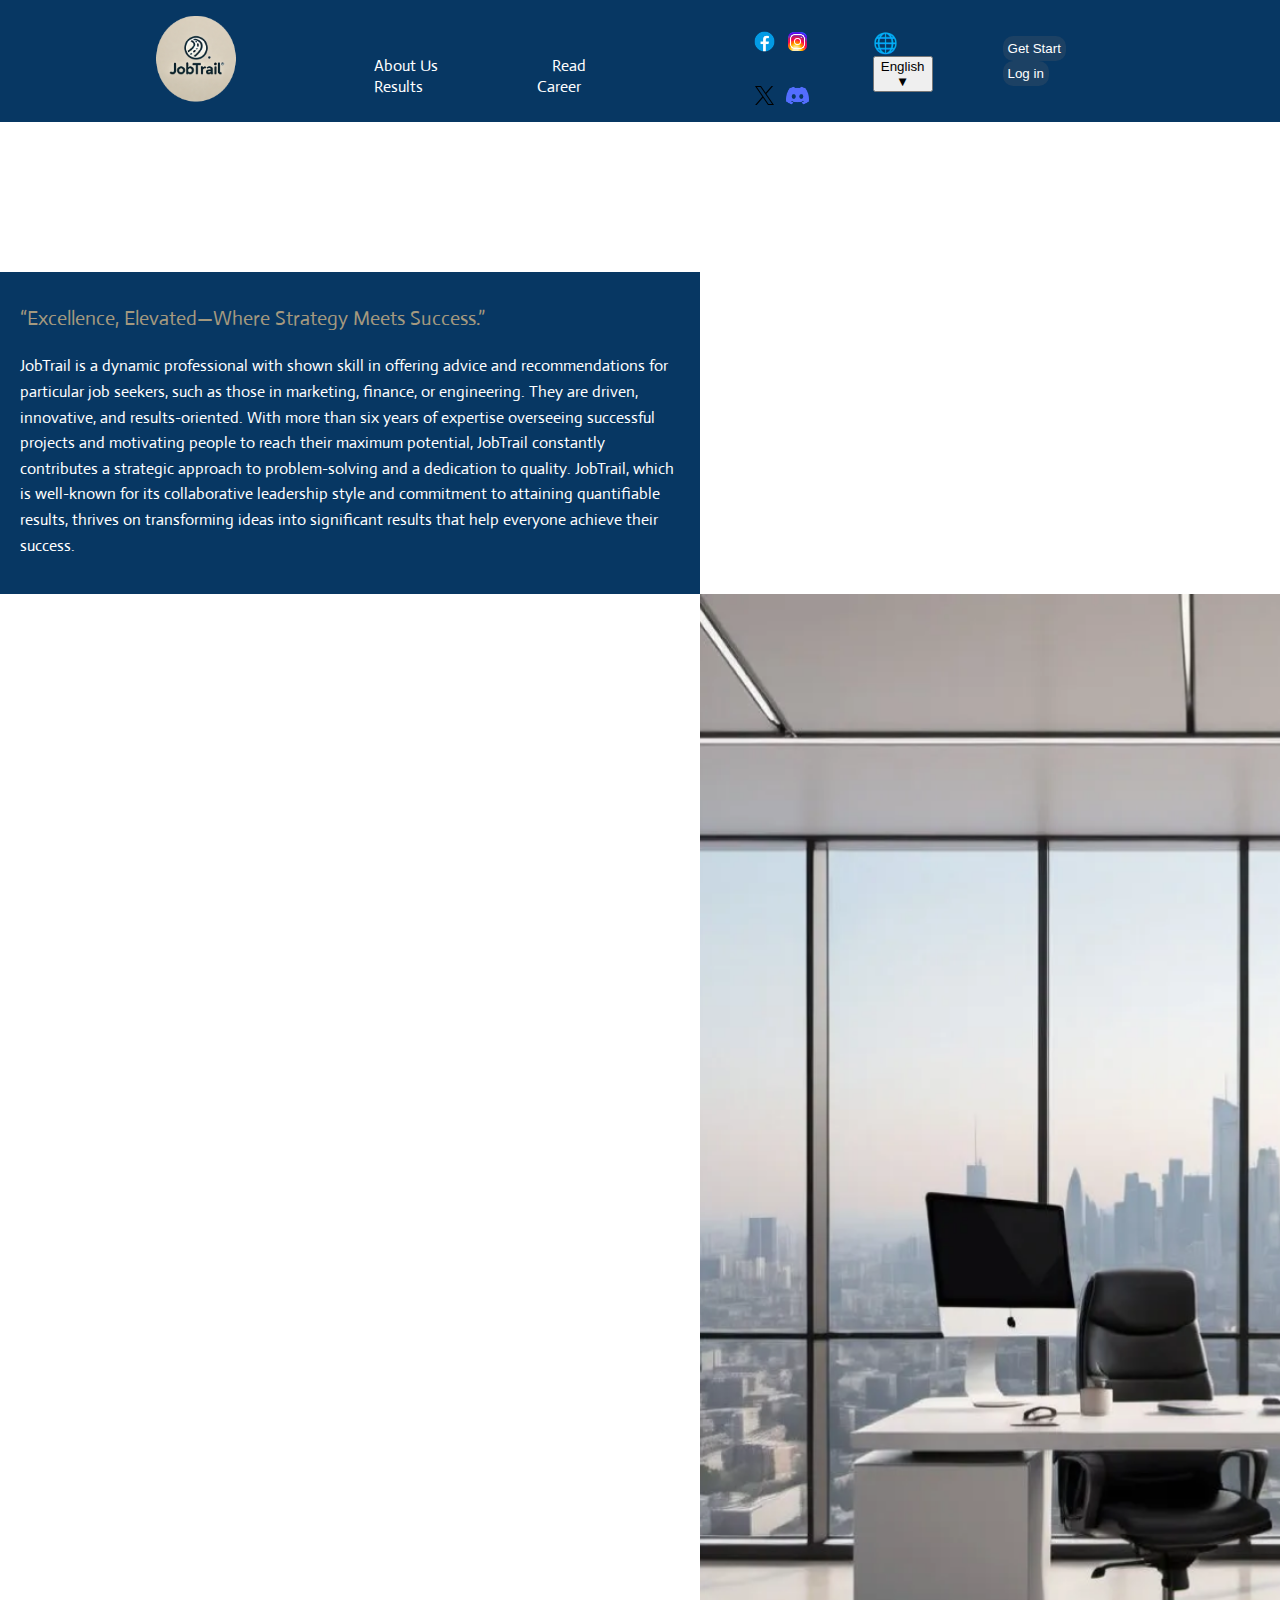
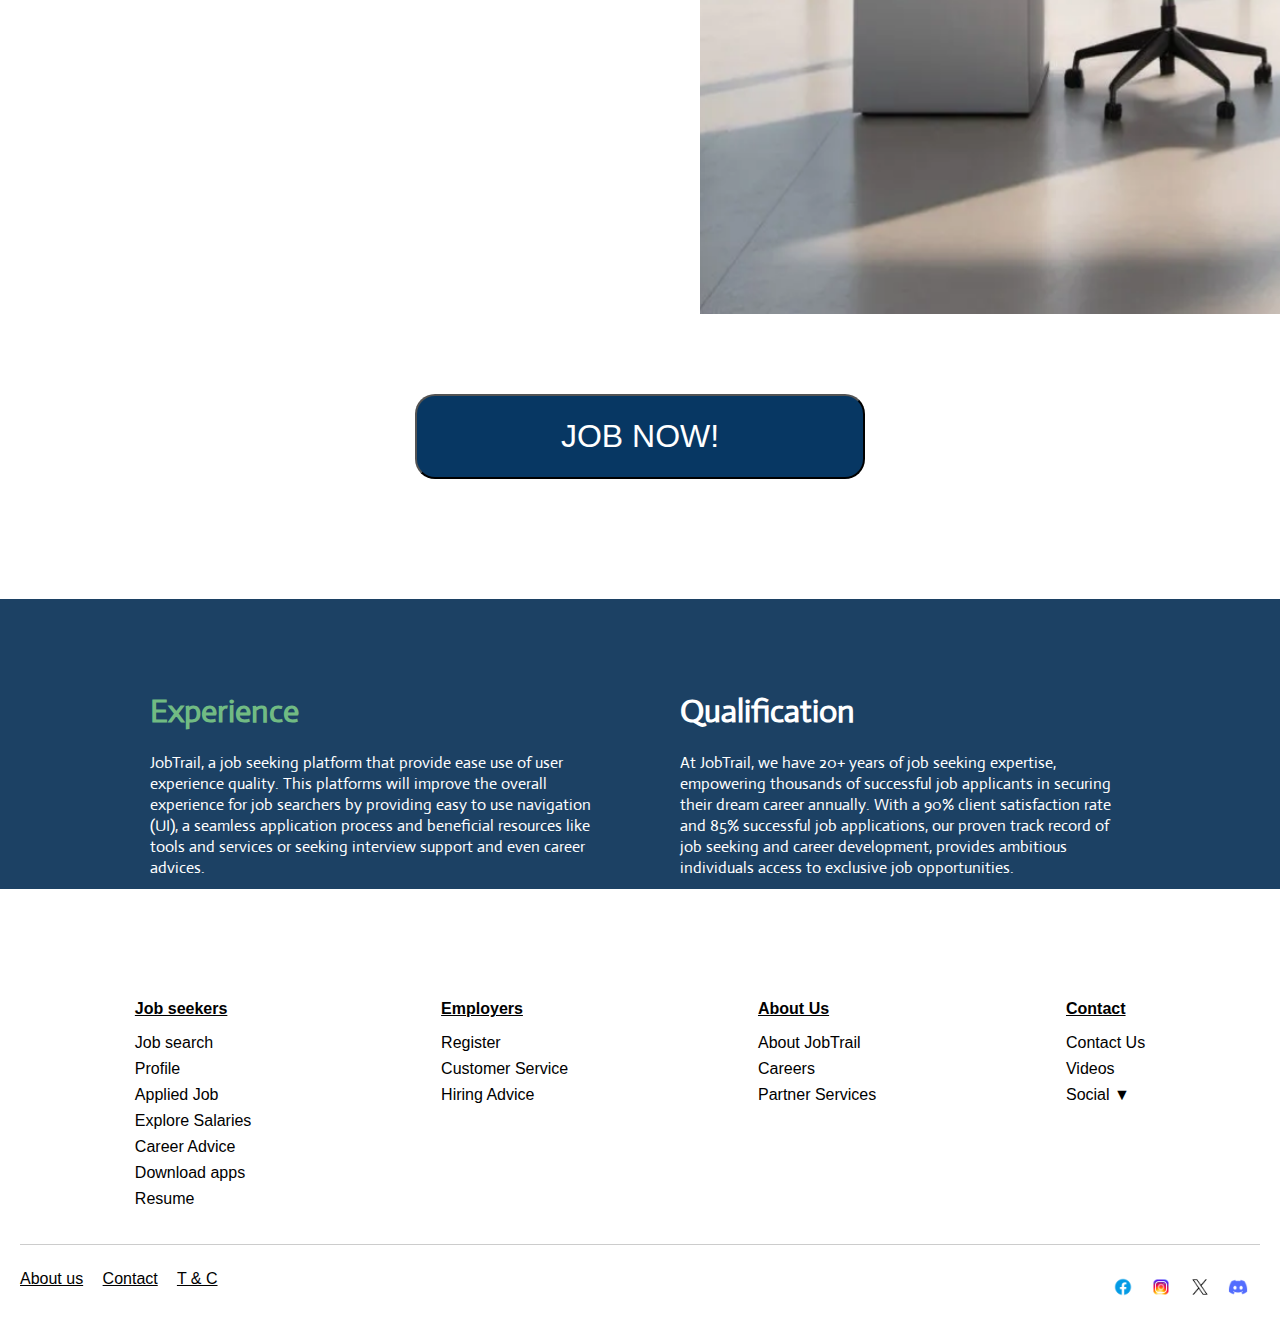
<file: index.html>
<!DOCTYPE html>
<html lang="en">
<head>
    <meta charset="UTF-8">
    <meta name="viewport" content="width=device-width, initial-scale=1.0">
    <title>Jobseek</title>
    <link rel="stylesheet" href="./Assets/CSS/styles.css">
    <script src="./Assets/Scripts/script.js"></script>
    <link rel="preconnect" href="https://fonts.googleapis.com">
    <link rel="preconnect" href="https://fonts.gstatic.com" crossorigin>
    <link href="https://fonts.googleapis.com/css2?family=Actor&display=swap" rel="stylesheet">
</head>
<body>
    <header class="Header">
        <div class="jobtraillogo">
            <a href="index.html"><img src="Assets/Logo/Logo.png" alt="Jobtrail"  height="100px"></a>
        </div>
        <nav class="navbar1">
            <a class ="item" href="About Us .html">About Us</a>
            <a class ="item" href="News.html">Read</a>
            <a class ="item" href="Results.html">Results</a>
            <a class ="item" href="Career Guide.html">Career</a>
        </nav>
        <div class="rdL">
            <a href="#"><img class ="rdL__img" src="Assets/Logo/Facebook.png" alt="Facebook"></a>
            <a href="#"><img class ="rdL__img" src="Assets/Logo/Instagram.png" alt="Instagram"></a>
            <a href="#"><img class ="rdL__img" src="Assets/Logo/Twitter.png" alt="Twitter"></a>
            <a href="#"><img class ="rdL__img" src="Assets/Logo/Discord .png" alt="Discord"></a>
        </div>
        <div class="language">
             <span class="icon">&#127760;</span>
            <div class="dropdown">
                <button class="button">English ▼</button>
                <div class="content" id="content">
                    <a href="#">English</a>
                    <a href="#">Vietnamese</a>
                    <a href="#">..........</a>
                </div>
            </div>
        </div>
        <nav class="navbar2">
            <a href="signinandlogin2.html"><button class="navbar2_button">Get Start</button></a>
            <a href="signinandlogin2.html"><button class="navbar2_button">Log in</button></a>        </nav>
    </header>
    <div class="supabody">
        <div class="white">
            <div class="white__container">
                <h1>“Excellence, Elevated—Where Strategy Meets Success.”</h1>
                <p>
                    JobTrail is a dynamic professional with shown skill in offering advice and recommendations for particular job seekers, such as those in marketing, finance, or engineering. They are driven, innovative, and results-oriented. With more than six years of expertise overseeing successful projects and motivating people to reach their maximum potential, JobTrail constantly contributes a strategic approach to problem-solving and a dedication to quality. JobTrail, which is well-known for its collaborative leadership style and commitment to attaining quantifiable results, thrives on transforming ideas into significant results that help everyone achieve their success.
                </p>
            </div>
            <div class="officeimg">
                <img src="Assets/Imgs/Office.png" alt="_" width="1008px" height="1320px">
            </div>
            <div class="jobnow">
                <a href="666.html"><button class="jobnow__btn">JOB NOW!</button></a>
            </div>
        </div>
        <div class="blue">
            <div class="blue__exp">
                <h1>Experience</h1>
                <p>JobTrail, a job seeking platform that provide ease use of user experience quality. This platforms will improve the overall experience for job searchers by providing easy to use navigation (UI), a seamless application process and beneficial resources like tools and services or seeking interview support and even career advices.</p>
            </div>
            <div class="blue__qual">
                <h1>Qualification</h1>
                <p>At JobTrail, we have 20+ years of job seeking expertise, empowering thousands of successful job applicants in securing their dream career annually. With a 90% client satisfaction rate and 85% successful job applications, our proven track record of job seeking and career development, provides ambitious individuals access to exclusive job opportunities.</p>
            </div>

        </div>
    </div>
    <footer class="footer">
        <div class="footer-container">
            <div class="footer-section">
                <h4>Job seekers</h4>
                <ul>
                    <li><a href="#">Job search</a></li>
                    <li><a href="#">Profile</a></li>
                    <li><a href="#">Applied Job</a></li>
                    <li><a href="#">Explore Salaries</a></li>
                    <li><a href="#">Career Advice</a></li>
                    <li><a href="#">Download apps</a></li>
                    <li><a href="#">Resume</a></li>
                </ul>
            </div>
    
            <div class="footer-section">
                <h4>Employers</h4>
                <ul>
                    <li><a href="#">Register</a></li>
                    <li><a href="#">Customer Service</a></li>
                    <li><a href="#">Hiring Advice</a></li>
                </ul>
            </div>
    
            <div class="footer-section">
                <h4>About Us</h4>
                <ul>
                    <li><a href="#">About JobTrail</a></li>
                    <li><a href="#">Careers</a></li>
                    <li><a href="#">Partner Services</a></li>
                </ul>
            </div>
    
            <div class="footer-section">
                <h4>Contact</h4>
                <ul>
                    <li><a href="#">Contact Us</a></li>
                    <li><a href="#">Videos</a></li>
                    <li><a href="#">Social ▼</a></li>
                </ul>
            </div>
        </div>
    
        <div class="footer-bottom">
            <div class="footer-links">
                <a href="#">About us</a>
                <a href="#">Contact</a>
                <a href="#">T & C</a>
            </div>
            <div class="social-icons">
                <a href="#"><img class ="rdL__img" src="Assets/Logo/Facebook.png" alt="Facebook"></a>
                <a href="#"><img class ="rdL__img" src="Assets/Logo/Instagram.png" alt="Instagram"></a>
                <a href="#"><img class ="rdL__img" src="Assets/Logo/Twitter.png" alt="Twitter"></a>
                <a href="#"><img class ="rdL__img" src="Assets/Logo/Discord .png" alt="Discord"></a>
            </div>
        </div>
    </footer>    
</body>
</html>
</file>
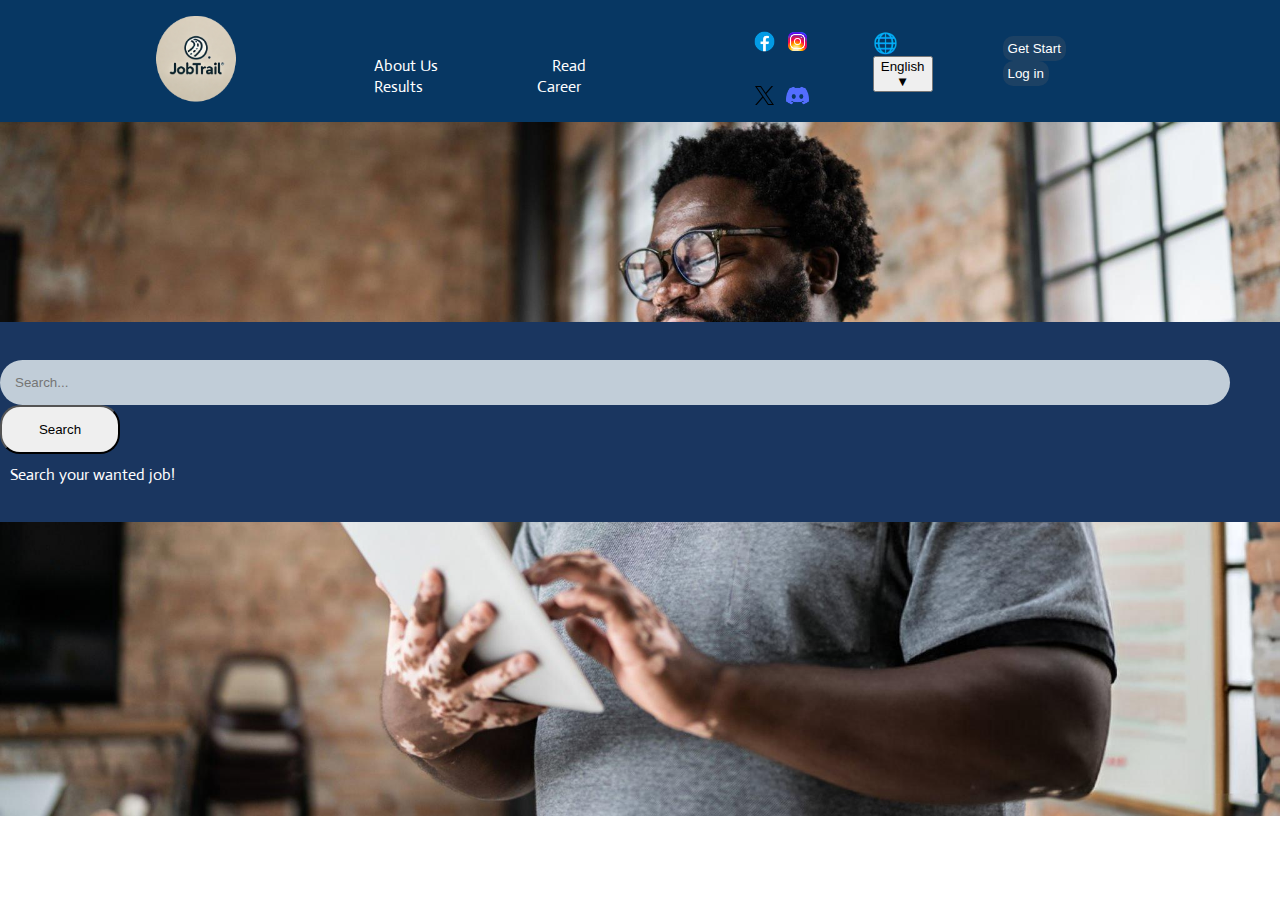
<file: 666.html>
<!DOCTYPE html>
<html lang="en">
<head>
    <meta charset="UTF-8">
    <meta name="viewport" content="width=device-width, initial-scale=1.0">
    <title>Jobseek</title>
    <link rel="stylesheet" href="./Assets/CSS/styles.css">
    <script src="./Assets/Scripts/script.js"></script>
    <link rel="preconnect" href="https://fonts.googleapis.com">
    <link rel="preconnect" href="https://fonts.gstatic.com" crossorigin>
    <link href="https://fonts.googleapis.com/css2?family=Actor&display=swap" rel="stylesheet">
</head>
<body class="backgroundimg">
    <header class="Header">
        <div class="jobtraillogo">
            <a href="index.html"><img src="Assets/Logo/Logo.png" alt="Jobtrail"  height="100px"></a>
        </div>
        <nav class="navbar1">
            <a class ="item" href="About Us .html">About Us</a>
            <a class ="item" href="News.html">Read</a>
            <a class ="item" href="Results.html">Results</a>
            <a class ="item" href="Career Guide.html">Career</a>
        </nav>
        <div class="rdL">
            <img class ="rdL__img" src="Assets/Logo/Facebook.png" alt="Facebook">
            <img class ="rdL__img" src="Assets/Logo/Instagram.png" alt="Instagram">
            <img class ="rdL__img" src="Assets/Logo/Twitter.png" alt="Twitter">
            <img class ="rdL__img" src="Assets/Logo/Discord .png" alt="Discord">
        </div>
        <div class="language">
            <span class="icon">&#127760;</span>
            <div class="dropdown">
                <button class="button">English ▼</button>
                <div class="content" id="content">
                    <a href="#">English</a>
                    <a href="#">Vietnamese</a>
                    <a href="#">..........</a>
                </div>
            </div>
        </div>
        <nav class="navbar2">
            <a href="signinandlogin2.html"><button class="navbar2_button">Get Start</button></a>
            <a href="signinandlogin2.html"><button class="navbar2_button">Log in</button></a>        </nav>
    </header>
    <div class="hiimg">

    </div>
    <div class="searchbar">
        <form class="search-bar" action="https://cse.google.com/cse" method="get" onsubmit="appendJobs()" target="_blank">
            <input type="hidden" name="cx" value="36534bcac186f4811" />
            <input type="text"class="search-box" id="userQuery" placeholder="Search..." />
            <input type="hidden" name="q" id="finalQuery" />
            <button type="submit" class="search-button">Search</button>
            <div style="color: white; margin-top: 10px; margin-left: 10px;">Search your wanted job!</div>
        </form>
    </div>




















</body>
</html>
</file>
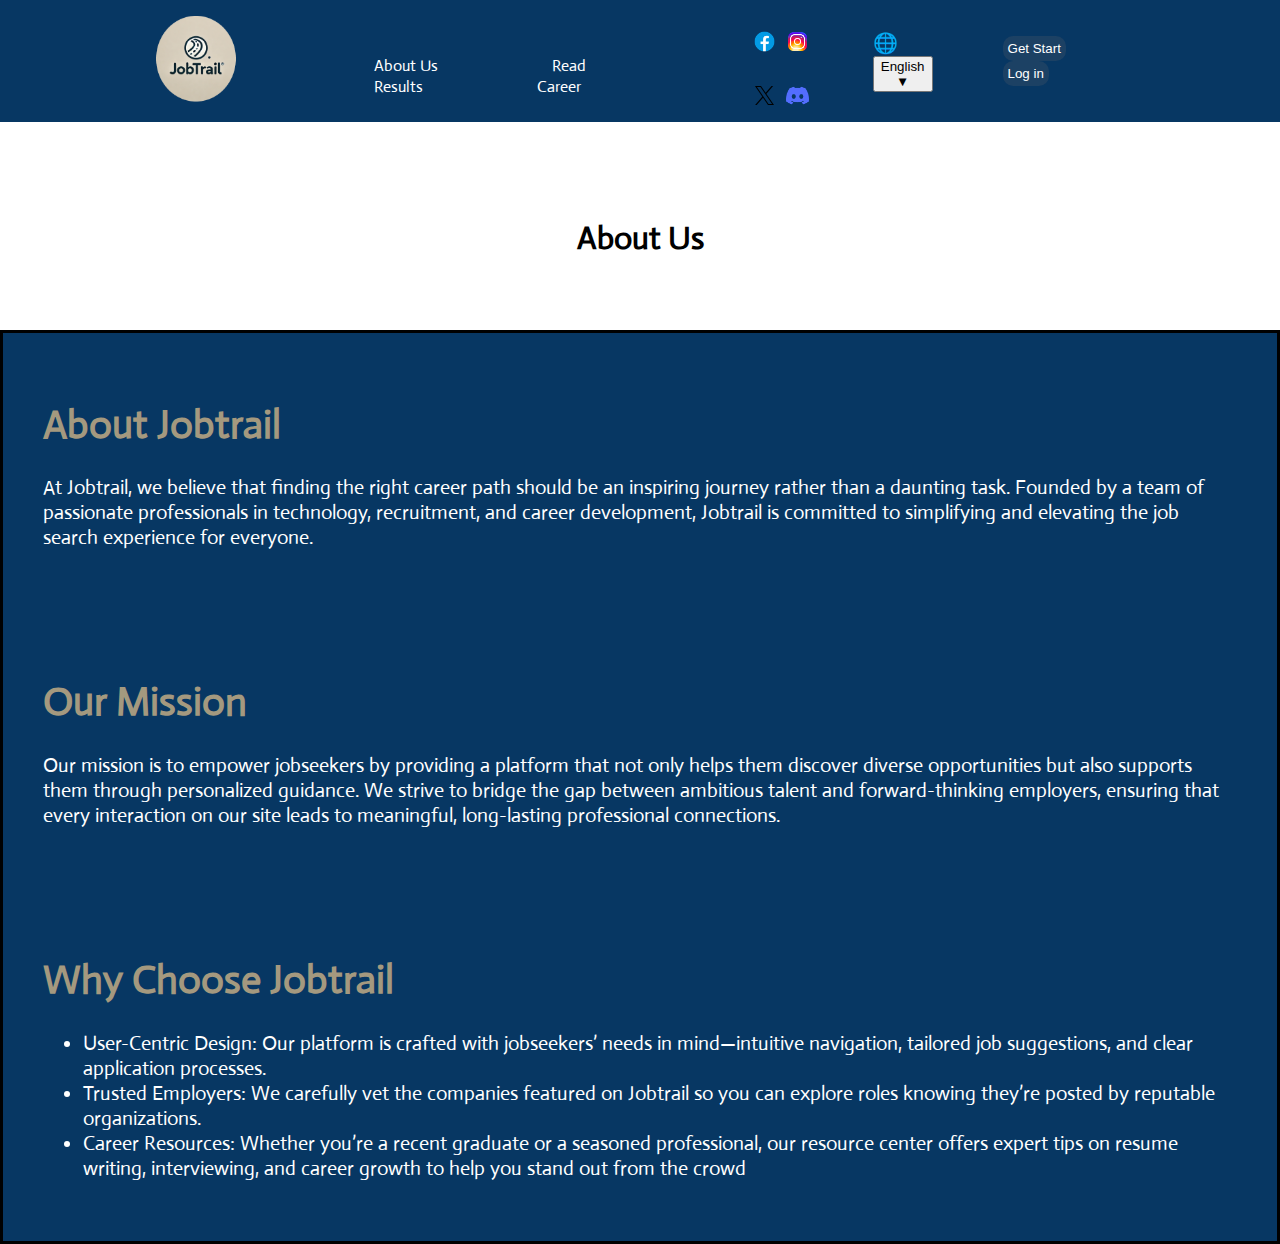
<file: About Us .html>
<!DOCTYPE html>
<html lang="en">
<head>
    <meta charset="UTF-8">
    <meta name="viewport" content="width=device-width, initial-scale=1.0">
    <title>Jobseek</title>
    <link rel="stylesheet" href="./Assets/CSS/styles.css">
    <script src="./Assets/Scripts/script.js"></script>
    <link rel="preconnect" href="https://fonts.googleapis.com">
    <link rel="preconnect" href="https://fonts.gstatic.com" crossorigin>
    <link href="https://fonts.googleapis.com/css2?family=Actor&display=swap" rel="stylesheet">
</head>
<body>
    <header class="Header">
        <div class="jobtraillogo">
            <a href="index.html"><img src="Assets/Logo/Logo.png" alt="Jobtrail"  height="100px"></a>
        </div>
        <nav class="navbar1">
            <a class ="item" href="About Us .html">About Us</a>
            <a class ="item" href="News.html">Read</a>
            <a class ="item" href="Results.html">Results</a>
            <a class ="item" href="Career Guide.html">Career</a>
        </nav>
        <div class="rdL">
            <img class ="rdL__img" src="Assets/Logo/Facebook.png" alt="Facebook">
            <img class ="rdL__img" src="Assets/Logo/Instagram.png" alt="Instagram">
            <img class ="rdL__img" src="Assets/Logo/Twitter.png" alt="Twitter">
            <img class ="rdL__img" src="Assets/Logo/Discord .png" alt="Discord">
        </div>
        <div class="language">
            <span class="icon">&#127760;</span>
            <div class="dropdown">
                <button class="button">English ▼</button>
                <div class="content" id="content">
                    <a href="#">English</a>
                    <a href="#">Vietnamese</a>
                    <a href="#">..........</a>
                </div>
            </div>
        </div>
        <nav class="navbar2">
            <a href="signinandlogin2.html"><button class="navbar2_button">Get Start</button></a>
            <a href="signinandlogin2.html"><button class="navbar2_button">Log in</button></a>        </nav>
    </header>
    <div class="body">
        <h1>About Us</h1>
    </div>
    <div class="boxes">
        <div class="boxes__thing">
            <h1>About Jobtrail</h1>
            <p>At Jobtrail, we believe that finding the right career path should be an inspiring journey rather than a daunting task. Founded by a team of passionate professionals in technology, recruitment, and career development, Jobtrail is committed to simplifying and elevating the job search experience for everyone.</p>
        </div>
        <div class="boxes__thing">
            <h1>Our Mission</h1>
            <p>Our mission is to empower jobseekers by providing a platform that not only helps them discover diverse opportunities but also supports them through personalized guidance. We strive to bridge the gap between ambitious talent and forward-thinking employers, ensuring that every interaction on our site leads to meaningful, long-lasting professional connections.</p>
        </div>
        <div class="boxes__thing">
            <h1>Why Choose Jobtrail</h1>
            <ul>
                <li>User-Centric Design: Our platform is crafted with jobseekers’ needs in mind—intuitive navigation, tailored job suggestions, and clear application processes.</li>
                <li>Trusted Employers: We carefully vet the companies featured on Jobtrail so you can explore roles knowing they’re posted by reputable organizations.</li>
                <li>Career Resources: Whether you’re a recent graduate or a seasoned professional, our resource center offers expert tips on resume writing, interviewing, and career growth to help you stand out from the crowd</li>
            </ul>
        </div>
    </div>
    





</body>
</html>
</file>
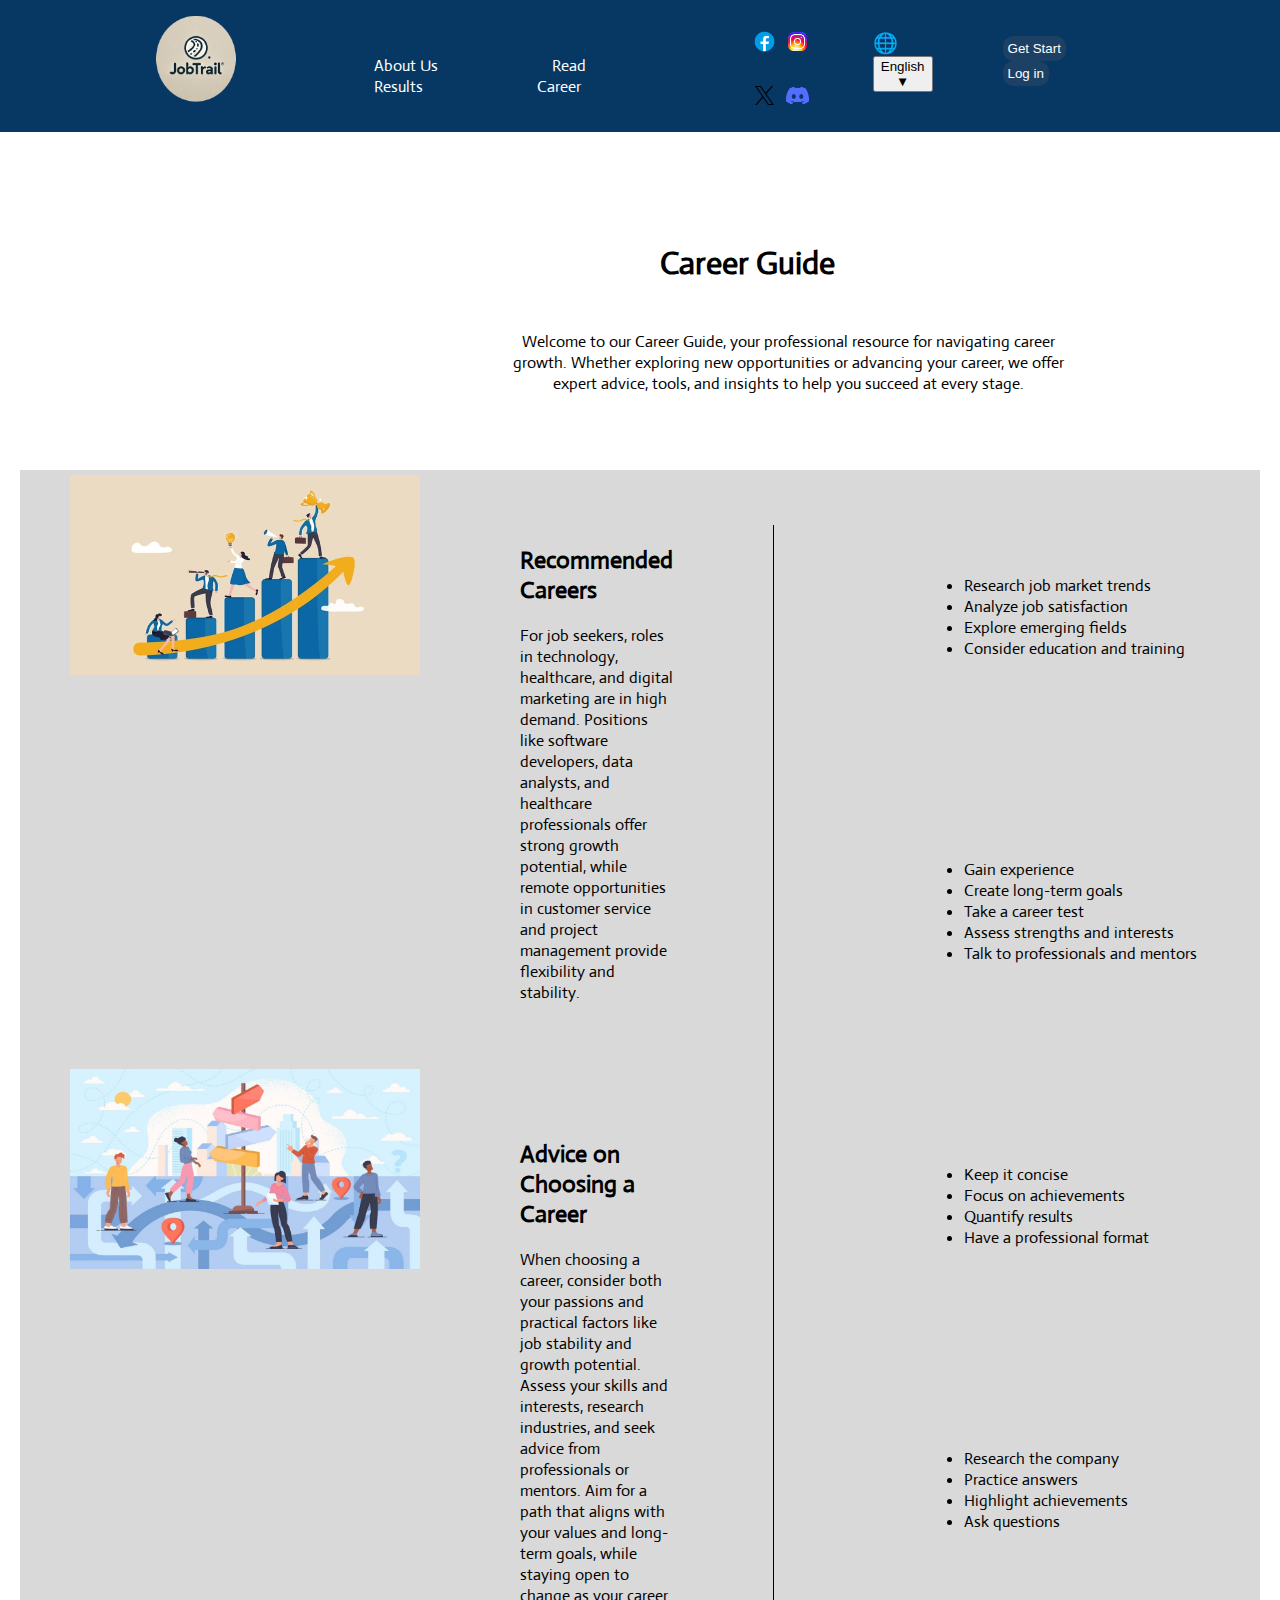
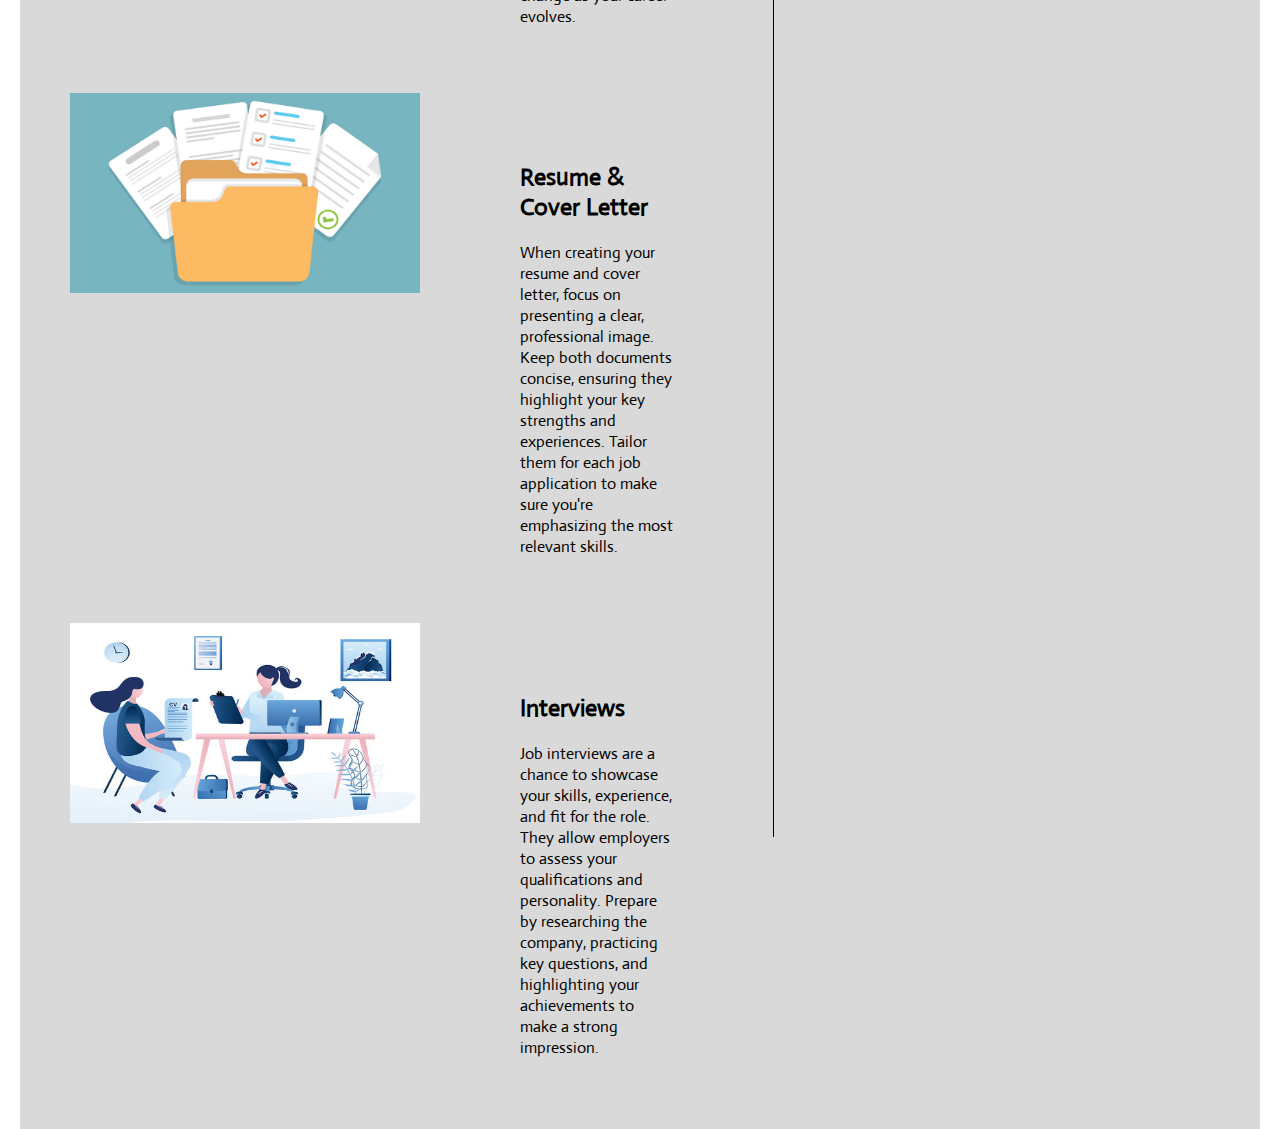
<file: Career Guide.html>
<!DOCTYPE html>
<html lang="en">
<head>
    <meta charset="UTF-8">
    <meta name="viewport" content="width=device-width, initial-scale=1.0">
    <title>Jobseek</title>
    <link rel="stylesheet" href="./Assets/CSS/styles.css">
    <script src="./Assets/Scripts/script.js"></script>
    <link rel="preconnect" href="https://fonts.googleapis.com">
    <link rel="preconnect" href="https://fonts.gstatic.com" crossorigin>
    <link href="https://fonts.googleapis.com/css2?family=Actor&display=swap" rel="stylesheet">
</head>
<body>
    <header class="Header">
        <div class="jobtraillogo">
            <a href="index.html"><img src="Assets/Logo/Logo.png" alt="Jobtrail"  height="100px"></a>
        </div>
        <nav class="navbar1">
            <a class ="item" href="About Us .html">About Us</a>
            <a class ="item" href="News.html">Read</a>
            <a class ="item" href="Results.html">Results</a>
            <a class ="item" href="Career Guide.html">Career</a>
        </nav>
        <div class="rdL">
            <img class ="rdL__img" src="Assets/Logo/Facebook.png" alt="Facebook">
            <img class ="rdL__img" src="Assets/Logo/Instagram.png" alt="Instagram">
            <img class ="rdL__img" src="Assets/Logo/Twitter.png" alt="Twitter">
            <img class ="rdL__img" src="Assets/Logo/Discord .png" alt="Discord">
        </div>
        <div class="language">
            <span class="icon">&#127760;</span>
            <div class="dropdown">
                <button class="button">English ▼</button>
                <div class="content" id="content">
                    <a href="#">English</a>
                    <a href="#">Vietnamese</a>
                    <a href="#">..........</a>
                </div>
            </div>
        </div>
        <nav class="navbar2">
            <a href="signinandlogin2.html"><button class="navbar2_button">Get Start</button></a>
            <a href="signinandlogin2.html"><button class="navbar2_button">Log in</button></a>        </nav>
    </header>

    <header class="title">
        <div> </div>
    </header>
    <div class="supabody"> 
        <div class="title1">
            <h1> Career Guide</h1>
        </div>

        <div class="desc1">
            <p> Welcome to our Career Guide, 
                your professional resource for navigating career growth.
                Whether exploring new opportunities or advancing your career, 
                we offer expert advice, tools, and insights to help you succeed at every stage.</p>
        </div>
    </div>

    <div class="insidebox">
        <div class="displaycolumn">
            <div class="leftcolumn">
                <div class="row">
                    <div class="row1">
                        <div class="rowimage">
                            <a href="#"><img class="insideboximage1" src="Assets/Imgs/The-Career-Plan.png" alt="Career The-Career-Plan" width="350px", height="200px"></a>
                        </div>
                        <div class="row1text">
                            <h2>Recommended Careers</h2>
                            <p>For job seekers, roles in technology, healthcare, and digital marketing are in high demand. 
                            Positions like software developers, data analysts, and healthcare professionals offer strong growth potential, 
                            while remote opportunities in customer service and project management provide flexibility and stability.</p>
                        </div>
                    </div>
                
                    <div class="row2">
                        <div class="row2image">
                            <a href="#"><img class="insideboximage1" src="Assets/Imgs/y-nghia-career-path-1024x642.png" alt="y-nghia-career-path-1024x642" width="350px", height="200px"></a>
                        </div>
                        <div class="row2text">
                            <h2>Advice on Choosing a Career</h2>
                            <p>When choosing a career, consider both your passions and practical factors like job stability and growth potential. Assess your skills and interests, 
                            research industries, and seek advice from professionals or mentors. 
                            Aim for a path that aligns with your values and long-term goals, while staying open to change as your career evolves.</p>
                        </div>
                    </div>

                    <div class="row3">
                        <div class="rowimage">
                            <a href="#"><img class="insideboximage1" src="Assets/Imgs/client-forms-1.png" alt="client-forms-1" width="350px", height="200px"></a>
                        </div>
                        <div class="row3text">
                            <h2>Resume & Cover Letter</h2>
                            <p>When creating your resume and cover letter, focus on presenting a clear, 
                            professional image. Keep both documents concise, ensuring they highlight your key strengths and experiences. 
                            Tailor them for each job application to make sure you're emphasizing the most relevant skills.</p>
                        </div>
                    </div>

                    <div class="row4">
                        <div class="rowimage">
                            <a href="#"><img class="insideboximage1" src="Assets/Imgs/Interviews.png" alt="Interviews" width="350px", height="200px"></a>
                        </div>
                        <div class="row4text">
                            <h2>Interviews</h2>
                            <p>Job interviews are a chance to showcase your skills, experience, and fit for the role. 
                            They allow employers to assess your qualifications and personality. 
                            Prepare by researching the company, practicing key questions, 
                            and highlighting your achievements to make a strong impression.</p>
                        </div>
                    </div>
                </div>
            </div>

            <div class="centercolumn">
                <div class="vertical-line">
                    <style>
                        .vertical-line {
                            width: 1px;
                            height: 85%;
                            background-color: black;
                            margin: 50px;
                            position: relative;
                            right: 100px;
                        }
                    </style>
                </div>
            </div>

            <div class="rightcolumn">
                <div class="row1tips alltips">
                    <ul>
                    <li>Research job market trends</li>
                    <li>Analyze job satisfaction</li>
                    <li>Explore emerging fields</li>
                    <li>Consider education and training</li>
                    </ul>
                </div>
                <div class="row2tips alltips">
                    <ul>
                    <li>Gain experience</li>
                    <li>Create long-term goals</li>
                    <li>Take a career test</li>
                    <li>Assess strengths and interests</li>
                    <li>Talk to professionals and mentors</li>
                    </ul>
                </div>
                <div class="row3tips alltips">
                    <ul>
                    <li>Keep it concise</li>
                    <li>Focus on achievements</li>
                    <li>Quantify results</li>
                    <li>Have a professional format</li>
                    </ul>
                </div>
                <div class="row4tips alltips">
                    <ul>
                    <li>Research the company</li>
                    <li>Practice answers</li>
                    <li>Highlight achievements</li>
                    <li>Ask questions</li>
                    </ul>
                </div>
            </div>
        </div>        
        </div>
    </div>
    </style>
</body>
</html>
</file>
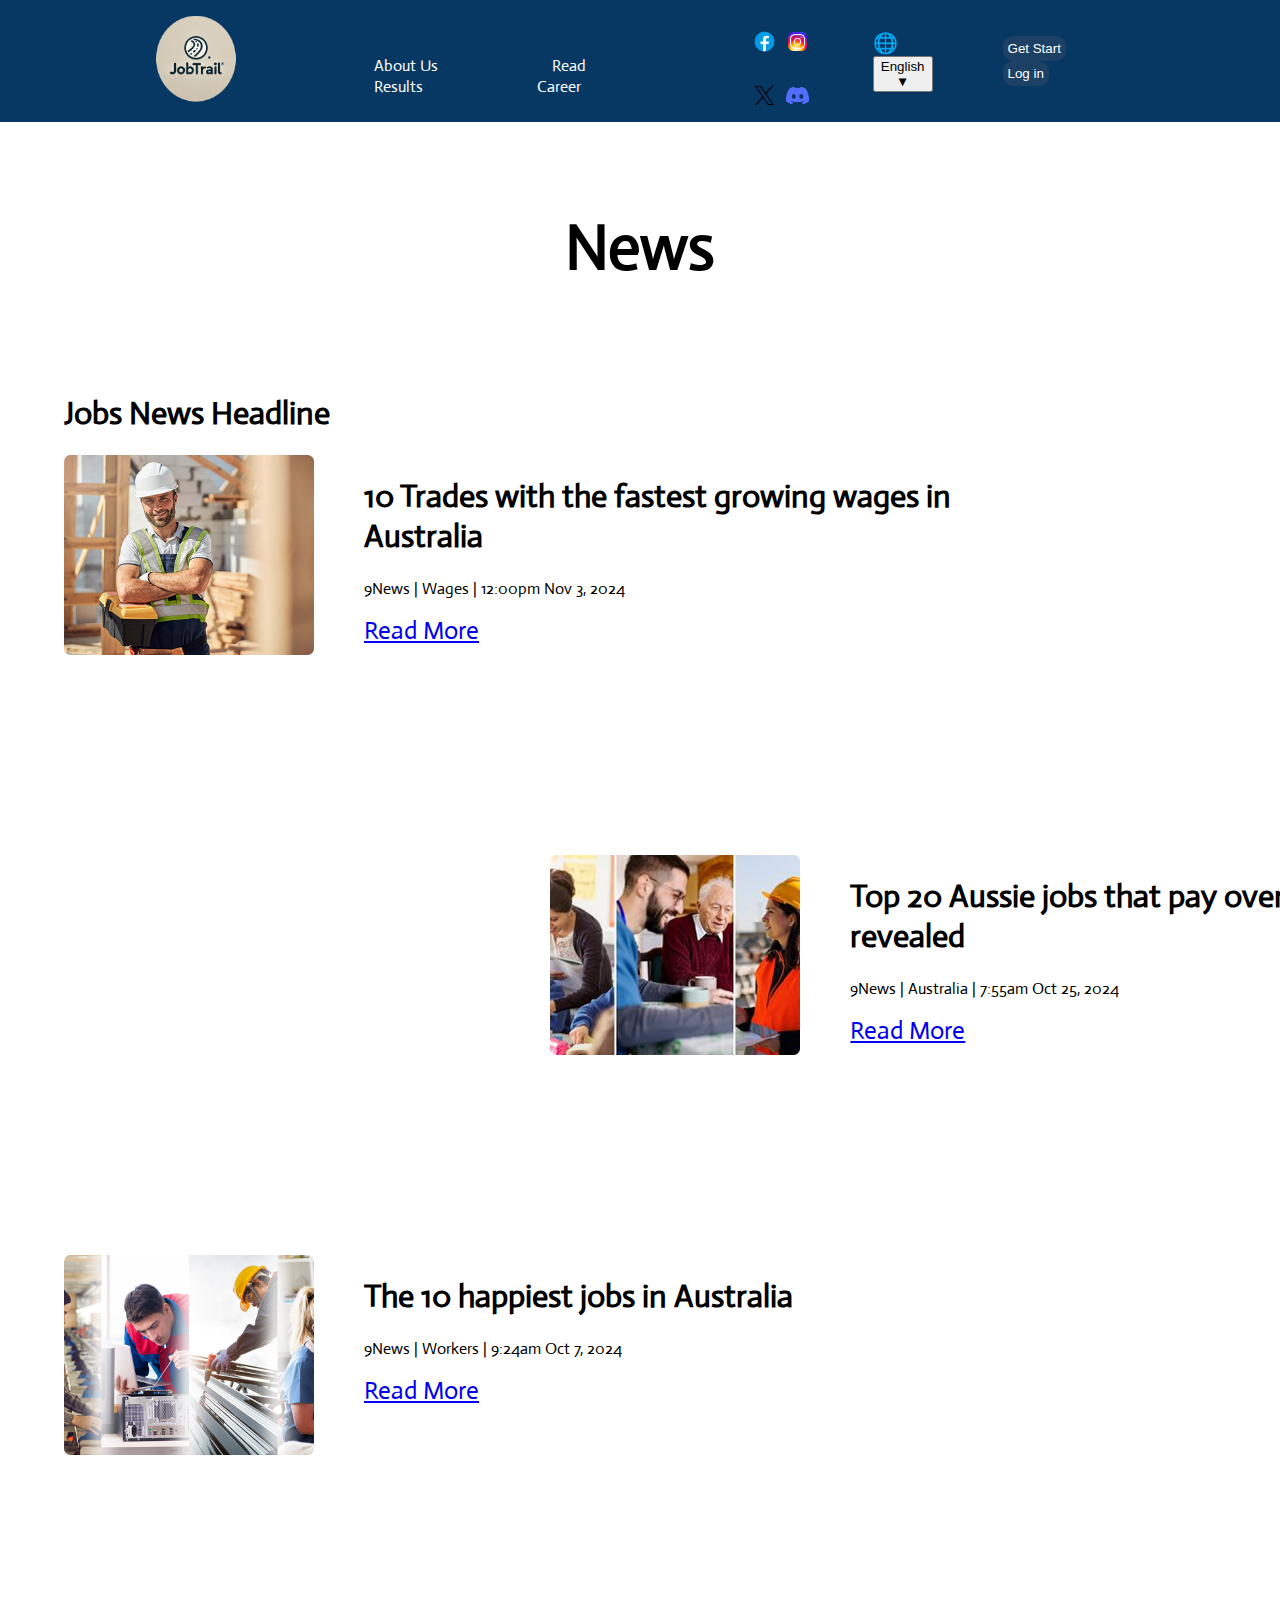
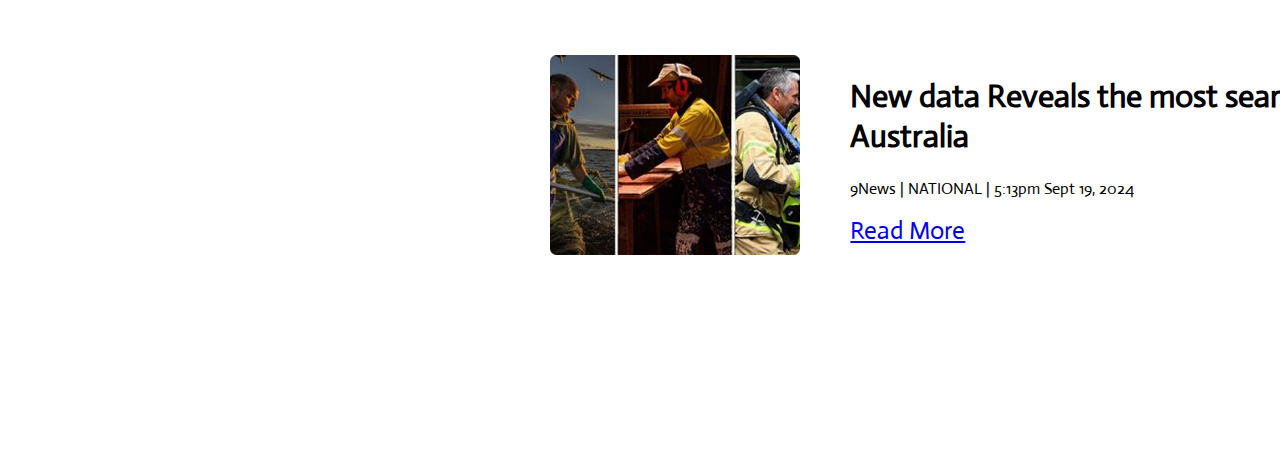
<file: News.html>
<!DOCTYPE html>
<html lang="en">
<head>
    <meta charset="UTF-8">
    <meta name="viewport" content="width=device-width, initial-scale=1.0">
    <title>Jobseek</title>
    <link rel="stylesheet" href="./Assets/CSS/styles.css">
    <script src="./Assets/Scripts/script.js"></script>
    <link rel="preconnect" href="https://fonts.googleapis.com">
    <link rel="preconnect" href="https://fonts.gstatic.com" crossorigin>
    <link href="https://fonts.googleapis.com/css2?family=Actor&display=swap" rel="stylesheet">
</head>
<body>
    <header class="Header">
        <div class="jobtraillogo">
            <a href="index.html"><img src="Assets/Logo/Logo.png" alt="Jobtrail"  height="100px"></a>
        </div>
        <nav class="navbar1">
            <a class ="item" href="About Us .html">About Us</a>
            <a class ="item" href="News.html">Read</a>
            <a class ="item" href="Results.html">Results</a>
            <a class ="item" href="Career Guide.html">Career</a>
        </nav>
        <div class="rdL">
            <img class ="rdL__img" src="Assets/Logo/Facebook.png" alt="Facebook">
            <img class ="rdL__img" src="Assets/Logo/Instagram.png" alt="Instagram">
            <img class ="rdL__img" src="Assets/Logo/Twitter.png" alt="Twitter">
            <img class ="rdL__img" src="Assets/Logo/Discord .png" alt="Discord">
        </div>
        <div class="language">
            <span class="icon">&#127760;</span>
            <div class="dropdown">
                <button class="button">English ▼</button>
                <div class="content" id="content">
                    <a href="#">English</a>
                    <a href="#">Vietnamese</a>
                    <a href="#">..........</a>
                </div>
            </div>
        </div>
        <nav class="navbar2">
            <a href="signinandlogin2.html"><button class="navbar2_button">Get Start</button></a>
            <a href="signinandlogin2.html"><button class="navbar2_button">Log in</button></a>        </nav>
    </header>
    <div class="News">
        <h1>News</h1>
    </div>
    <div class="News__Table">
        <div class="section1">
            <div class="section1__box spaced">
                <h1>Jobs News Headline</h1>
                <div class="section1__box__imgandtext">
                    <img src="Assets/Imgs/1.png" alt="Image1" width="250px" height="200px">
                    <div class="section1__box__text">
                        <h1>10 Trades with the fastest growing wages in Australia</h1>
                        <p>9News | Wages | 12:00pm Nov 3, 2024</p>
                        <a href="https://themigration.com.au/blog/highest-paying-trades-in-australia/" target="_blank" rel="noopener noreferrer" style="text-decoration: underline ; font-size: 25px;">Read More</a>
                    </div>
                </div>
            </div>
        </div>
        <div class="section2">
            <div class="section2__box spaced rightside">
                <div class="section1__box__imgandtext">
                    <img src="Assets/Imgs/2.png" alt="Image1" width="250px" height="200px">
                    <div class="section1__box__text">
                        <h1>Top 20 Aussie jobs that pay over $150,000 revealed</h1>
                        <p>9News | Australia | 7:55am Oct 25, 2024</p>
                        <a href="https://shorturl.at/BIpLn" target="_blank" rel="noopener noreferrer" style="text-decoration: underline ; font-size: 25px;">Read More</a>
                    </div>
                </div>
            </div>
        </div>
        <div class="section3">
            <div class="seciton3__box spaced">
                <div class="section1__box__imgandtext">
                    <img src="Assets/Imgs/3.png" alt="Image1" width="250px" height="200px">
                    <div class="section1__box__text">
                        <h1>The 10 happiest jobs in Australia</h1>
                        <p>9News | Workers | 9:24am Oct 7, 2024</p>
                        <a href="https://shorturl.at/cUhGM" target="_blank" rel="noopener noreferrer" style="text-decoration: underline ; font-size: 25px;">Read More</a>
                    </div>
                </div>
            </div>         
        </div>
        <div class="section4">
            <div class="section4__box spaced rightside">
                <div class="section1__box__imgandtext ">
                    <img src="Assets/Imgs/4.png" alt="Image1" width="250px" height="200px">
                    <div class="section1__box__text">
                        <h1>New data Reveals the most searched jobs in Australia</h1>
                        <p>9News | NATIONAL | 5:13pm Sept 19, 2024</p>
                        <a href="https://www.bizcover.com.au/australias-most-searched-jobs/" target="_blank" rel="noopener noreferrer" style="text-decoration: underline ; font-size: 25px;">Read More</a>
                    </div>
                </div>
            </div>      
        </div>
    </div>
</body>
</html>
</file>
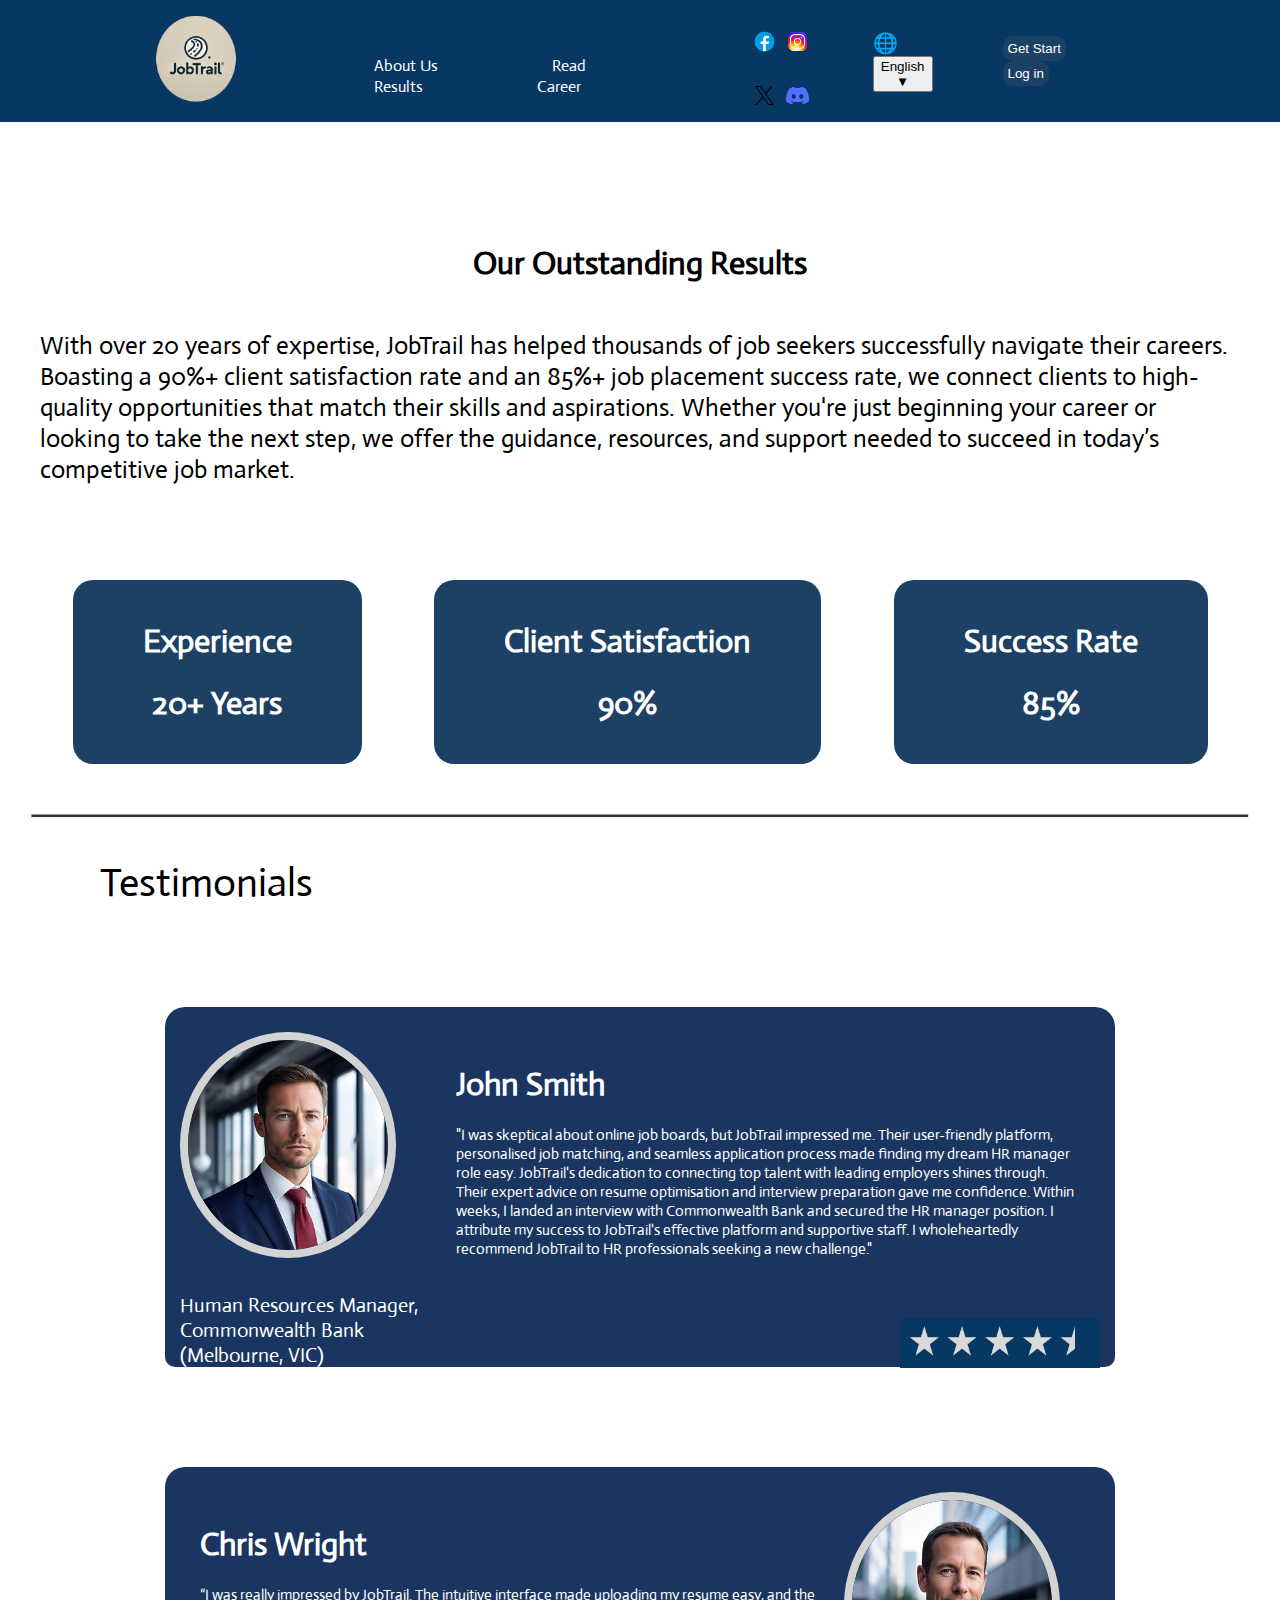
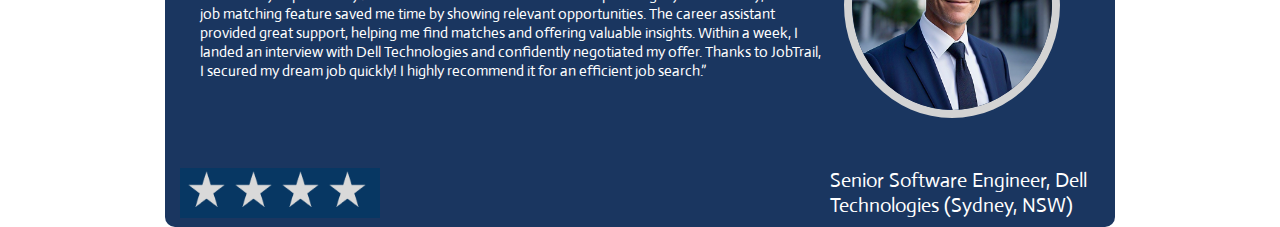
<file: Results.html>
<!DOCTYPE html>
<html lang="en">
<head>
    <meta charset="UTF-8">
    <meta name="viewport" content="width=device-width, initial-scale=1.0">
    <title>Jobseek</title>
    <link rel="stylesheet" href="./Assets/CSS/styles.css">
    <script src="./Assets/Scripts/script.js"></script>
    <link rel="preconnect" href="https://fonts.googleapis.com">
    <link rel="preconnect" href="https://fonts.gstatic.com" crossorigin>
    <link href="https://fonts.googleapis.com/css2?family=Actor&display=swap" rel="stylesheet">
</head>
<body>
    <header class="Header">
        <div class="jobtraillogo">
            <a href="index.html"><img src="Assets/Logo/Logo.png" alt="Jobtrail"  height="100px"></a>
        </div>
        <nav class="navbar1">
            <a class ="item" href="About Us .html">About Us</a>
            <a class ="item" href="News.html">Read</a>
            <a class ="item" href="Results.html">Results</a>
            <a class ="item" href="Career Guide.html">Career</a>
        </nav>
        <div class="rdL">
            <img class ="rdL__img" src="Assets/Logo/Facebook.png" alt="Facebook">
            <img class ="rdL__img" src="Assets/Logo/Instagram.png" alt="Instagram">
            <img class ="rdL__img" src="Assets/Logo/Twitter.png" alt="Twitter">
            <img class ="rdL__img" src="Assets/Logo/Discord .png" alt="Discord">
        </div>
        <div class="language">
            <span class="icon">&#127760;</span>
            <div class="dropdown">
                <button class="button">English ▼</button>
                <div class="content" id="content">
                    <a href="#">English</a>
                    <a href="#">Vietnamese</a>
                    <a href="#">..........</a>
                </div>
            </div>
        </div>
        <nav class="navbar2">
            <a href="signinandlogin2.html"><button class="navbar2_button">Get Start</button></a>
            <a href="signinandlogin2.html"><button class="navbar2_button">Log in</button></a>        </nav>
    </header>
    <div class="part1">
        <div class="part1__body">
            <h1>Our Outstanding Results</h1>
            <p>With over 20 years of expertise, JobTrail has helped thousands of job seekers successfully navigate their careers. Boasting a 90%+ client satisfaction rate and an 85%+ job placement success rate, we connect clients to high-quality opportunities that match their skills and aspirations. Whether you're just beginning your career or looking to take the next step, we offer the guidance, resources, and support needed to succeed in today’s competitive job market.</p>
        </div>
        <div class="part1_boxes">
            <div class="part1__box">
                <h1>Experience</h1>
                <h1 >20+ Years</h1>
            </div>
            <div class="part1__box">
                <h1>Client Satisfaction</h1>
                <h1 class="part1__box--special">90%</h1>
            </div>
            <div class="part1__box">
                <h1>Success Rate</h1>
                <h1 class="part1__box--special">85%</h1>
            </div>  
        </div>
        <hr class="line">
    </div>
    <div class="part2">
        <div class="part2__text" style="margin-bottom: 100px;">Testimonials</div>
        <div class="SpecialCare">
            <div class="part2_table--bot" style="margin-bottom: 100px;">
                <div class="Chris">
                    <div class="Christ__img">
                        <img class="Chirst__portrait"src="Assets/Imgs/JohnSmith.png" alt="ChirstFace" width="200px"  height="210px">   
                    </div>
                    <div class="Christ__Text">
                        <h1>John Smith</h1>
                        <p>"I was skeptical about online job boards, but JobTrail impressed me. Their user-friendly platform, personalised job matching, and seamless application process made finding my dream HR manager role easy. JobTrail's dedication to connecting top talent with leading employers shines through. Their expert advice on resume optimisation and interview preparation gave me confidence. Within weeks, I landed an interview with Commonwealth Bank and secured the HR manager position. I attribute my success to JobTrail's effective platform and supportive staff. I wholeheartedly recommend JobTrail to HR professionals seeking a new challenge."</p>
                    </div>
                </div>
                <div class="table2__bot" style="margin-top: 0px;">
                    <div class="bot__text">Human Resources Manager, Commonwealth Bank (Melbourne, VIC)                
                    </div>
                    <div class="bot__stars">
                        <img src="Assets/Imgs/Slice 3.png" style="margin-top: 25px;" alt="4stars" width="200px" height="50px">
                    </div>
                </div>
            </div>
        </div>
        
        </div>
        <div class="SpecialCare">
            <div class="part2_table--bot">
                <div class="Chris" style="flex-direction: row-reverse;">
                    <div class="Christ__img">
                        <img class="Chirst__portrait"src="Assets/Imgs/ChrisWright.png" alt="ChirstFace" width="200px"  height="210px">   
                    </div>
                    <div class="Christ__Text">
                        <h1>Chris Wright</h1>
                        <p>“I was really impressed by JobTrail. The intuitive interface made uploading my resume easy, and the job matching feature saved me time by showing relevant opportunities. The career assistant provided great support, helping me find matches and offering valuable insights. Within a week, I landed an interview with Dell Technologies and confidently negotiated my offer. Thanks to JobTrail, I secured my dream job quickly! I highly recommend it for an efficient job search.”</p>
                    </div>
                </div>
                <div class="table2__bot" style="flex-direction: row-reverse;">
                    <div class="bot__text">Senior Software Engineer, 
                        Dell Technologies (Sydney, NSW)                
                    </div>
                    <div class="bot__stars">
                        <img src="Assets/Imgs/Slice 4.png" alt="4stars" width="200px" height="50px">
                    </div>
                </div>
            </div>
        </div>
    </div>
</body>
</html>
</file>
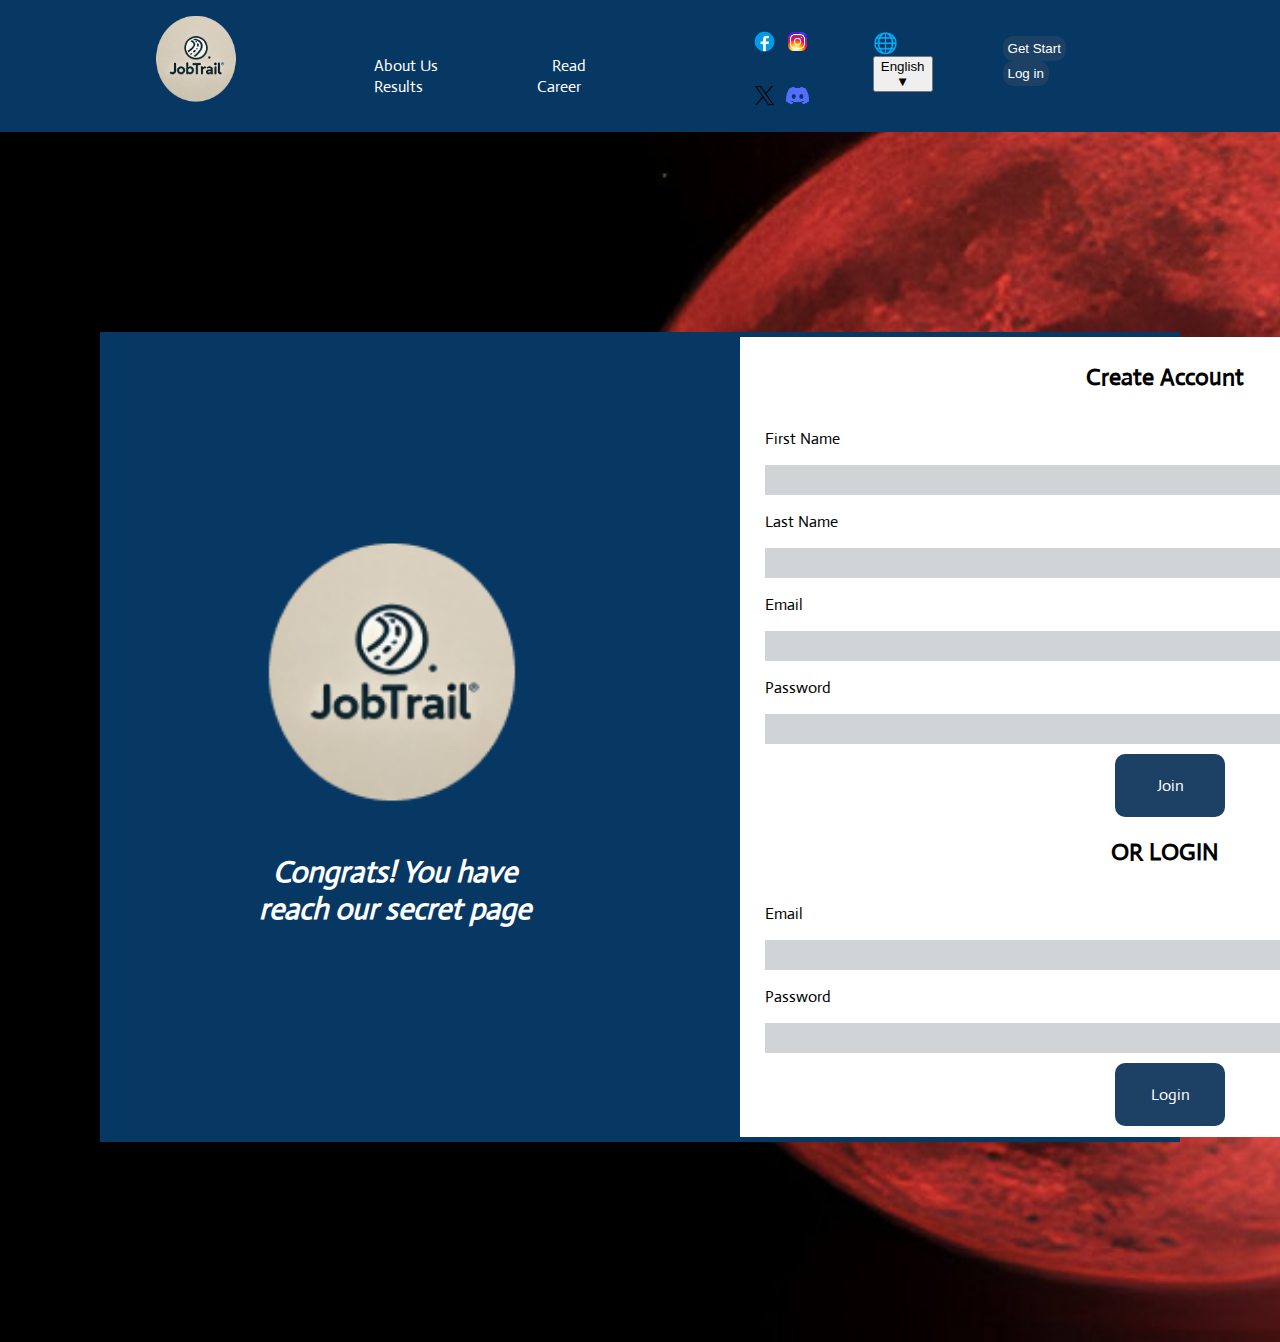
<file: signandlogin.html>
<!DOCTYPE html>
<html lang="en">
<head>
    <meta charset="UTF-8">
    <meta name="viewport" content="width=device-width, initial-scale=1.0">
    <title>Jobseek</title>
    <link rel="stylesheet" href="./Assets/CSS/styles.css">
    <script src="./Assets/Scripts/script.js"></script>
    <link rel="preconnect" href="https://fonts.googleapis.com">
    <link rel="preconnect" href="https://fonts.gstatic.com" crossorigin>
    <link href="https://fonts.googleapis.com/css2?family=Actor&display=swap" rel="stylesheet">
</head>
<body style="background-image: url(Assets/Imgs/Non-Optimised/RealBloodmoon.jpg); background-size: cover; background-repeat: no-repeat;">
    <header class="Header">
        <div class="jobtraillogo">
            <a href="index.html"><img src="Assets/Logo/Logo.png" alt="Jobtrail"  height="100px"></a>
        </div>
        <nav class="navbar1">
            <a class ="item" href="About Us .html">About Us</a>
            <a class ="item" href="News.html">Read</a>
            <a class ="item" href="Results.html">Results</a>
            <a class ="item" href="Career Guide.html">Career</a>
        </nav>
        <div class="rdL">
            <img class ="rdL__img" src="Assets/Logo/Facebook.png" alt="Facebook">
            <img class ="rdL__img" src="Assets/Logo/Instagram.png" alt="Instagram">
            <img class ="rdL__img" src="Assets/Logo/Twitter.png" alt="Twitter">
            <img class ="rdL__img" src="Assets/Logo/Discord .png" alt="Discord">
        </div>
        <div class="language">
            <span class="icon">&#127760;</span>
            <div class="dropdown">
                <button class="button">English ▼</button>
                <div class="content" id="content">
                    <a href="#">English</a>
                    <a href="#">Vietnamese</a>
                    <a href="#">..........</a>
                </div>
            </div>
        </div>
        <nav class="navbar2">
            <a href="signinandlogin2.html"><button class="navbar2_button">Get Start</button></a>
            <a href="signinandlogin2.html"><button class="navbar2_button">Log in</button></a>        </nav>
        </nav>
    </header>
    <header class="title">
        <div> </div>
    </header>

    <div class="bigbox">
        <div class="leftside">
            <div class="biglogo">
                <a href="#"><img src="Assets/Logo/Logo.png" alt="JobTrail" width="290px", height="300px"></a>
            </div>
            <div class="logotext",>
                <h2>
                Congrats! You have reach our secret page
                </h2>
            </div>
        </div>
        <div class="rightsides">
            <div class="smallbox">
                <div class="smallboxtitile">
                    <h2>Create Account</h2>
                </div>
                <div class="smallboxitems">
                    <div class="item1">
                        <div class="item1text">
                            <p>First Name</p>
                        </div>
                        <div class="item1bar"> 

                        </div>
                    </div>
                    <div class="item2">
                        <div class="item2text">
                            <p>Last Name</p>
                        </div>
                        <div class="item2bar">

                        </div>
                    </div>
                    <div class="item3">
                        <div class="item3text">
                            <p>Email</p>
                        </div>
                        <div class="item3bar">

                        </div>
                    </div>
                    <div class="item4">
                        <div class="item4text">
                            <p>Password</p>
                        </div>
                        <div class="item4bar">

                        </div>
                    </div>
                    <div class="itemstart">
                        <p>Join</p>
                    </div>
                </div>
                <div class="logintitle">
                    <h2>OR LOGIN</h2>
                </div>
                <div class="loginitems">
                    <div class="loginitem1">
                        <div class="loginitem1text">
                            <p>Email</p>
                        </div>
                        <div class="loginitem1bar">

                        </div>
                    </div>
                    <div class="loginitem2">
                        <div class="loginitem2text">
                            <p>Password</p>
                        </div>
                        <div class="loginitem2bar">

                        </div>
                        <div class="loginstart">
                            <p>Login</p>
                        </div>
                    </div>
                </div>
            </div>


        </div>
    </div>
</body>
</html>
</file>
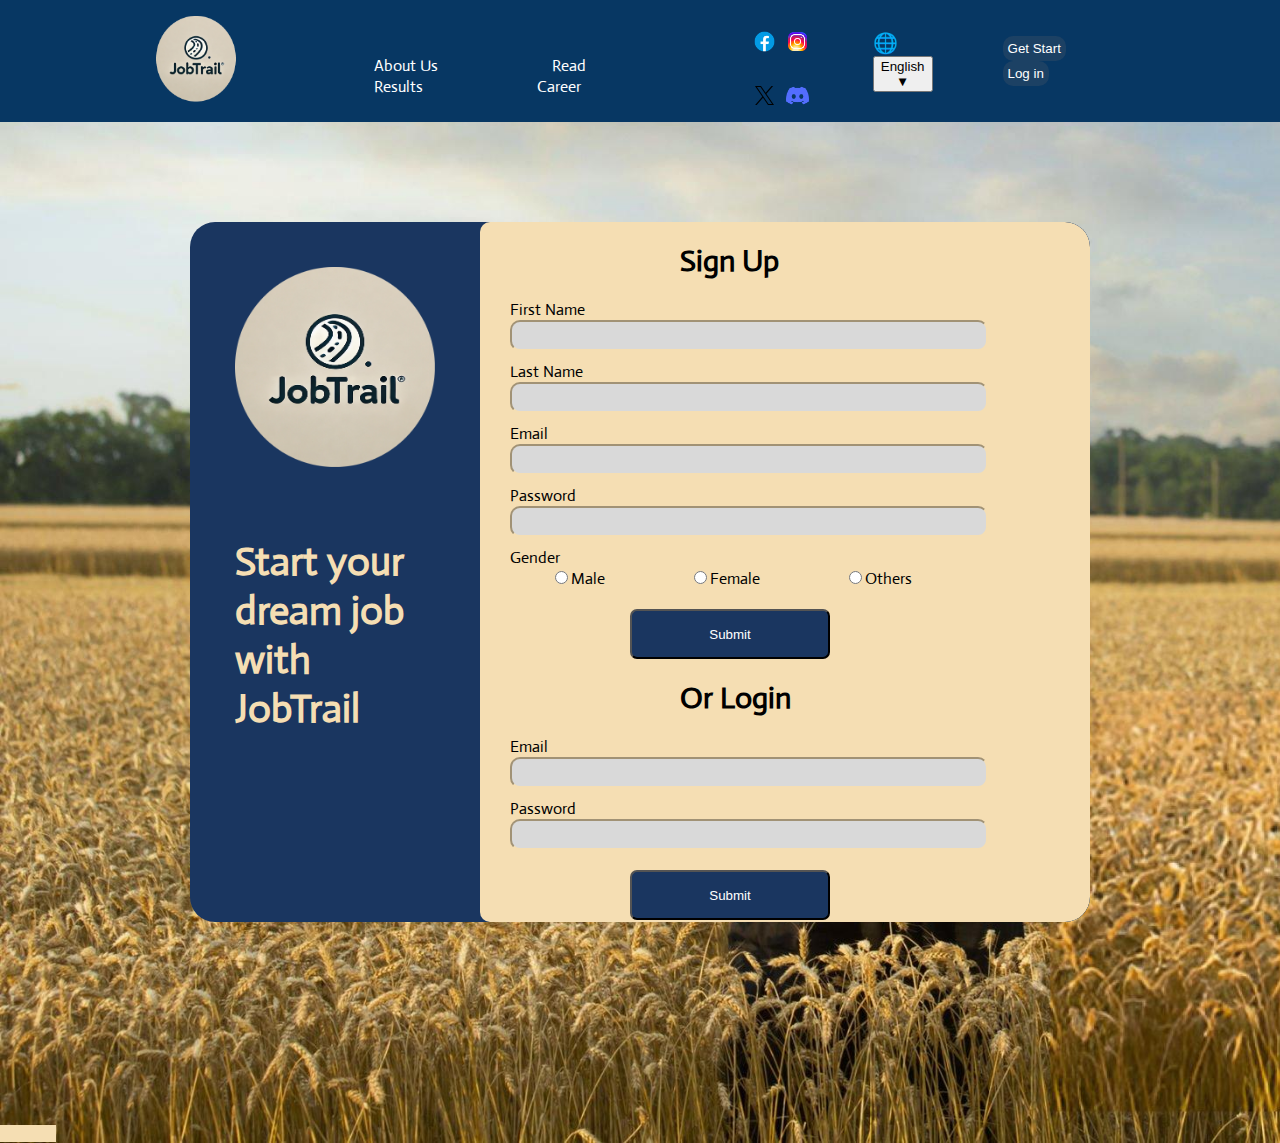
<file: signinandlogin2.html>
<!DOCTYPE html>
<html lang="en">
<head>
    <meta charset="UTF-8">
    <meta name="viewport" content="width=device-width, initial-scale=1.0">
    <title>Jobseek</title>
    <link rel="stylesheet" href="./Assets/CSS/styles.css">
    <link rel="preconnect" href="https://fonts.googleapis.com">
    <link rel="preconnect" href="https://fonts.gstatic.com" crossorigin>
    <link href="https://fonts.googleapis.com/css2?family=Actor&display=swap" rel="stylesheet">
</head>
<body class="Chillguy">
    <header class="Header">
        <div class="jobtraillogo">
            <a href="index.html"><img src="Assets/Logo/Logo.png" alt="Jobtrail"  height="100px"></a>
        </div>
        <nav class="navbar1">
            <a class ="item" href="About Us .html">About Us</a>
            <a class ="item" href="News.html">Read</a>
            <a class ="item" href="Results.html">Results</a>
            <a class ="item" href="Career Guide.html">Career</a>
        </nav>
        <div class="rdL">
            <a href="#"><img class ="rdL__img" src="Assets/Logo/Facebook.png" alt="Facebook"></a>
            <a href="#"><img class ="rdL__img" src="Assets/Logo/Instagram.png" alt="Instagram"></a>
            <a href="#"><img class ="rdL__img" src="Assets/Logo/Twitter.png" alt="Twitter"></a>
            <a href="#"><img class ="rdL__img" src="Assets/Logo/Discord .png" alt="Discord"></a>
        </div>
        <div class="language">
             <span class="icon">&#127760;</span>
            <div class="dropdown">
                <button class="button">English ▼</button>
                <div class="content" id="content">
                    <a href="#">English</a>
                    <a href="#">Vietnamese</a>
                    <a href="#">..........</a>
                </div>
            </div>
        </div>
        <nav class="navbar2">
            <a href="signinandlogin2.html"><button class="navbar2_button">Get Start</button></a>
            <a href="signinandlogin2.html"><button class="navbar2_button">Log in</button></a>        </nav>
    </header>
    <div class="alignthebox">
        <div class="mainbox">
            <div class="mainbox__box1">
                <img class="mainbox__box1--img"src="Assets/Logo/logox1.5.png" alt="logo" width="200px" height="200px">
                <h1 style="max-width: 200px; font-size: 40px; color: wheat; margin-top: 70px;">Start your dream job with JobTrail</h1>
            </div>
            <div class="mainbox__box2">
                <div class="main__box2-inside"></div>
                    <h1 style="margin-left: 200px; font-size: 30px;">Sign Up</h1>
                    <div class="panel">
                        <form id="signupForm">
                            <div class="form_group">
                                <label class="form_font" for="firstname">First Name</label>
                                <input type="text" class="form_control" id="firstname" name="firstname" required>
                            </div>
                            <div class="form_group">
                                <label for="lastname">Last Name</label>
                                <input type="text" class="form_control" id="lastname" name="lastname" required>
                            </div>
                            <div class="form_group">
                                <label for="Email">Email</label>
                                <input type="email" class="form_control" id="Email" name="email" required>
                            </div>
                            <div class="form_group">
                                <label for="Password">Password</label>
                                <input type="text" class="form_control" id="password" name="password" required>
                            </div>
                            <div class="form_group">
                                <label for="Gender">Gender</label>
                                <div class="gender" >
                                    <label for="Male" class="radio-incline">
                                        <input type="radio" name="gender" value="Male" id="Male" required>Male
                                    </label>
                                    <label for="Female" class="radio-incline">
                                        <input type="radio" name="gender" value="Female" id="Female">Female
                                    </label>
                                    <label for="Others" class="radio-incline">
                                        <input type="radio" name="gender" value="Others" id="Others">Others
                                    </label>
                                </div>
                            </div>
                            <input type="submit" class="submitbtn">
                        </form>
                    </div>
                    <h1 style="margin-left: 200px; font-size: 30px;">Or Login</h1>
                    <div class="panel" >
                        <form id="Loginform">
                            <div class="form_group">
                                <label for="Email">Email</label>
                                <input type="email" class="form_control" id="Email" name="email" required>
                            </div>
                            <div class="form_group">
                                <label for="Password">Password</label>
                                <input type="text" class="form_control" id="password" name="password" required>
                            </div>
                            <input type="submit" class="submitbtn" style="margin-top: 10px;">
                        </form>
                    </div>
                </div>
            </div>
        </div>
    </div>
    <div class="secret">
        <a href="signandlogin.html"><button style="background-color: wheat; border: none; color: wheat;">clickme</button></a>
    </div>
    <script src="./Assets/Scripts/script.js"></script>
</body>
</html>
</file>
<file: Assets/CSS/styles.css>
body::-webkit-scrollbar{
    display:none;
}

html {
    font-family: "Actor", serif;
    font-weight: 400;
    font-style: normal;
}


body {
    margin: 0;
    background-color: #fff;
    display: flex;
    flex-direction: column;
}
header {
    background-color: rgba(7, 55, 99, 1);
    color: white;
    padding: 5px 150px;
    display: flex;
    justify-content: space-between;
    justify-content: flex-start;
    align-items: center;

}
nav a {
    color: white;
    margin: 0 10px;
    text-decoration: none;
}

.rdL__img {
    max-width: 25px;
    max-height: 25px;
}

.icon {
    font-size: 20px;
    margin-right: 8px;
}

.dropbtn{
    background-color: #1c4164;
    color: white;
    cursor: pointer;
    text-align: center;
    border-radius: 10%;
    border: none;
}

.dropdown  a{
    display: block;
    text-decoration: none;
    background-color: #6e859a;
    color: white;
}

.dropdown .content {
    display:none;
    background-color: #1c4164;
    position: absolute;
    min-width: 100px;
    box-shadow: 2px 2px 5px hsla(0, 0, 0, 0.8%);
}

.dropdown:hover .content {
    display: block;
}
.dropdown:hover button {
    background-color: hsl(0, 0%, 70%);
    transition-duration: 0.5s;
}

.navbar1 {
    padding: 20px;
    margin-top: 30px;
}   

.navbar1 .item {
    margin-right: 100px;
}

.jobtraillogo{
    margin-right: 100px;
}

.rdL__img {
    padding: 2px;
    margin-top: 20px;
}

.language {
    margin-left: 50px;
    margin-right: 50px;
}

.navbar2 {
    margin-left: 10px;
    margin-right: 50px;
}

.navbar2_button:hover {
    cursor: pointer;
}

.navbar2_button {
    border: none;
    background-color: #1c4164;
    color: white;
    padding: 5px;
    border-radius: 10px;
}
.white__container {
    max-width: 700px;
    padding: 20px;
    line-height: 1.6;
    background-color: rgba(7, 55, 99, 1);
    color: white;
    margin-left: 0px;
    margin-top: 150px;
    box-sizing: border-box;
}
.white__container h1{
    color: #a4997f;
}

.white__container h1{
    font-size: 20px;
    font-weight: normal;
    margin-bottom: 20px;
    line-height: 1.4;
}

.white__containerp p{
    font-size: 12px;
    text-align: justify; 
}

.officeimg{
    margin-left: 700px;
    position: absolute;
}
.jobnow {
    margin-top: 1400px;
    display: flex;
    justify-content: center;
    margin-bottom: 120px;
}

.jobnow:hover .jobnow__btn{
    background-color: rgb(1, 11, 82);
    cursor: pointer;
}
.jobnow__btn {
    width: 450px;
    height: 85px;
    background-color: rgba(7, 55, 99, 1);
    color: white;
    font-size: xx-large;
    text-align: center;
    transition-duration: 0.5s;
    border-radius: 20px;
}

.blue{
    display:flex;
    flex-direction: row;
    justify-content: space-evenly;
    background-color: #1c4164;
    color: white;
    box-sizing: border-box;
    padding: 70px;
    overflow: hidden;
}

.blue__exp {
    width: 450px;
    height: 150px;
}

.blue__exp h1{
    color: #71bb83;
}

.blue__qual{
    width: 450px;
    height: 150px;
}

.footer {
    background-color: white;
    padding: 40px 20px;
    font-family: Arial, sans-serif;
    color: black;
}

.footer-container {
    display: flex;
    justify-content: space-around;
    flex-wrap: wrap;
    max-width: 1200px;
    margin: 0 auto;
}

.footer-section h4 {
    font-weight: bold;
    margin-bottom: 10px;
    text-decoration: underline;
}

.footer-section ul {
    list-style: none;
    padding: 0;
}

.footer-section ul li {
    margin-bottom: 8px;
}

.footer-section ul li a {
    text-decoration: none;
    color: black;
    transition: color 0.3s ease;
}

.footer-section ul li a:hover {
    color: #007bff; 
}

.footer-bottom {
    display: flex;
    justify-content: space-between;
    align-items: center;
    margin-top: 20px;
    border-top: 1px solid #ccc;
    padding-top: 10px;
}

.footer-links a {
    margin-right: 15px;
    text-decoration: underline;
    color: black;
}

.footer-links a:hover {
    color: #007bff;
}

.social-icons a img {
    width: 20px;
    height: 20px;
    margin-right: 10px;
    transition: transform 0.3s ease;
}

.social-icons a img:hover {
    transform: scale(1.2);
}

.body {
    display: flex;
    justify-content: center;
    margin-top: 75px;
    margin-bottom: 50px;
}
.boxes {
    background-color: rgba(7, 55, 99, 1);
    color: white;
    border: solid black;
}
.boxes__thing{
    padding:40px;
    font-size: 20px;
}

.boxes__thing h1{
    color:  #a4997f;
}

.part1__body {
    display: flex;
    flex-direction: column;
    justify-content: center;
    align-items: center;
    margin-top: 100px;
    margin-bottom: 70px;
}

.part1_body h1{
    font-size: 55px;
}

.part1__body p{
    max-width: 1200px;
    font-size: 25px;
}

.part1_boxes {
    display: flex;
    justify-content: center;
    justify-content: space-evenly;
    margin-bottom: 50px;
}
.part1__box {
    text-align: center;
    background-color: #1c4164;
    color: white;
    padding: 20px;
    padding-left: 70px;
    padding-right: 70px;
    border-radius: 20px;
}



.line {
    height: 2px;              
    background-color: #333;   
    width: 95%;
    margin: 20px auto;    
}

.part2__text {
    margin-top: 20px;
    margin-left: 100px;
    font-size: 40px;
}

.SpecialCare {
    display: flex;
    margin: auto;
    justify-content: center;
    box-sizing: border-box;

}

.part2_table--bot {
    display: flex;
    margin: auto;
    flex-direction: column;
    box-sizing: inherit;
    padding: 15px;
    width: 950px;
    height: 360px;
    background-color: #1a3660;
    color: white;
    border-radius: 20px 20px 10px 10px  ;
}


.Christ__img{
    display: flex;
    margin-top: 10px;
    margin-right: 40px;
}

.Chirst__portrait{
    border-radius: 50%;         
    border: 8px solid #d3d3d3;
}

.Christ__Text p{
    max-width: 650px;
    max-height: 200px;
    font-size: 15px;
}

.Christ__Text{
    padding: 20px; 
}

.Chris {
    display: flex;
    flex-direction: row;
}

.bot__text {
    max-width: 270px;
    font-size: 20px;
}

.table2__bot {
    display: flex;
    flex-direction: row;
    justify-content: space-between;
    margin-top: 50px;
}

.News {
    display: flex;
    justify-content: center;
    align-items: center;
    margin: auto;
    height: 250px;
    width: 100%;
    font-size: xx-large;
}

.News__Table {
    margin-left: 5%;
}

.section1__box__imgandtext {
    display: flex;
    flex-direction: row;
    width: 950px;
    height: 250px;
}

.section1__box__text {
    margin-left: 50px;
}

.spaced {
    margin-bottom: 150px;
}

.rightside {
    margin-left: 40%;
}

/* page5body */
.title1 {
    margin-left:660px;
    margin-top: 90px;
    max-width: 500px;
    box-sizing: border-box;
    float: left;
    width: 30%;
    margin-right: 600px;
    display: flex;
}

.desc1 {
    margin-left:500px;
    max-width: 600px;
    box-sizing: border-box;
    float: center;
    width: 45%;
    padding: 10px;
    margin-right: 500px;
    text-align: center;
    display: flex;
}

.supabody {
    margin-bottom: 50px;
}



.insidebox {
    margin-left: 20px;
    margin-right: 20px;
    border: 217, 217, 217;
    box-sizing: border-box;
    background-color: rgba(217, 217, 217);
    color: rgb(0, 0, 0);
    padding: 5px 150px;
    display: flex;
    justify-content: space-between;
    justify-content: flex-start;
    align-items: center;
}

.insideboximage1 {
    max-height: 200px;
    margin-left: 0px;
    justify-content: space-between;
    
}


.leftcolumn {
    position: relative;
    right: 100px;
}
.row1 {
    display: flex;
    flex-direction: row;
}
.row2 {
    display: flex;
    flex-direction: row;
}.row3 {
    display: flex;
    flex-direction: row;
}.row4 {
    display: flex;
    flex-direction: row;
}

.row1text {
    margin-left: 100px;
    margin-top: 50px;
    margin-bottom: 50px;
    margin-right: 50px;
}
.row2text {
    margin-left: 100px;
    margin-top: 50px;
    margin-bottom: 50px;
    margin-right: 50px;
}
.row3text {
    margin-left: 100px;
    margin-top: 50px;
    margin-bottom: 50px;
    margin-right: 50px;
}
.row4text {
    margin-left: 100px;
    margin-top: 50px;
    margin-bottom: 50px;
    margin-right: 50px;
}

.row1tips {
    width: 300px;
    margin-left: 0px;
    margin-top: 100px;
}
.alltips {
    margin-bottom: 200px;
    font-size: 16px;
}






.rightcolumnheader {
    text-decoration: underline;
    display: flex;
    text-align: center;
}

.displaycolumn {
    display: flex;
    flex-direction: row;
}
















.title2 {
    margin-left:650px;
    margin-top: 90px;
    max-width: 500px;
    box-sizing: border-box;
    float: left;
    width: 30%;
    margin-right: 600px;
    font-size: 25px;
    font-family: 'Times New Roman', Times, serif;
    text-decoration: underline;
}

.newsimages1 {
    max-height: 200px;
    margin-left: 0px;
    justify-content: space-between;
}










.footertext {
    background-color: rgba(7, 55, 99, 1);
    color: white;
    padding: 5px 150px;
    display: flex;
    justify-content: space-between;
    justify-content: flex-start;
    align-items: center;
}









.footer {
    background-color: white;
    padding: 40px 20px;
    font-family: Arial, sans-serif;
    color: black;
}

.footer-container {
    display: flex;
    justify-content: space-around;
    flex-wrap: wrap;
    max-width: 1200px;
    margin: 0 auto;
}

.footer-section h4 {
    font-weight: bold;
    margin-bottom: 10px;
    text-decoration: underline;
}

.footer-section ul {
    list-style: none;
    padding: 0;
}

.footer-section ul li {
    margin-bottom: 8px;
}

.footer-section ul li a {
    text-decoration: none;
    color: black;
    transition: color 0.3s ease;
}

.footer-section ul li a:hover {
    color: #007bff; /* Highlight on hover */
}

.footer-bottom {
    display: flex;
    justify-content: space-between;
    align-items: center;
    margin-top: 20px;
    border-top: 1px solid #ccc;
    padding-top: 10px;
}

.footer-links a {
    margin-right: 15px;
    text-decoration: underline;
    color: black;
}

.footer-links a:hover {
    color: #007bff;
}

.social-icons a img {
    width: 20px;
    height: 20px;
    margin-right: 10px;
    transition: transform 0.3s ease;
}

.social-icons a img:hover {
    transform: scale(1.2);
}

.searchbar {
    width: 100%;
    height: 200px;
    background-color:#1a3660;
    display: flex;
    justify-content: center;
    align-items: center;
}
.backgroundimg {
    background-image: url(../Imgs/Blackguy.jpg); 
    background-size: cover; 
    background-repeat: no-repeat;
}
.hiimg {
    width: 100%;
    height: 200px;
}

.search-button:hover {
    cursor: pointer;
    background-color: hsl(0, 0%, 70%);;
    transition-duration: 0.25s;
    box-shadow: 2px 2px 5px hsla(0, 0, 0, 0.8%);
}


.search-button {
    position: relative;
    width: 120px;
    padding: 15px;
    border-radius: 20px;
}

.search-box {
    background-color: #c1cdd8;
    border: none;
    padding: 15px;
    border-radius: 75px;
    position: relative;
    width: 1200px;
    margin-right: 10px;
}
  

/*Login site*/


.bigbox {
    margin-left: 100px;
    margin-right: 100px;
    margin-top: 200px;
    margin-bottom: 200px;
    border: 217, 217, 217;
    box-sizing: border-box;
    background-color: rgba(7, 55, 99);
    color: rgb(0, 0, 0);
    padding: 5px 150px;
    display: flex;
    justify-content: space-between;
    justify-content: flex-start;
    align-items: center;
    display: flex;
}

.logotext{
    font-size: 20px;
    text-align: center;
    display: flex;
    font-style: italic;
    color: #fff;
}

.smallbox {
    margin-left: 200px;
    border: 217, 217, 217;
    box-sizing: border-box;
    background-color: rgb(255, 255, 255);
    color: rgb(0, 0, 0);
    padding: 5px 150px;
    display: flex;
    justify-content: space-between;
    justify-content: flex-start;
    align-items: center;
    width: 850px;
    height: 800px;
    flex-direction: column;
}

.smallboxitems {
    position: relative;
    right: 10  px;
}

.item1bar {
    width: 800px;
    max-width: 1000px;
    padding: 15px;
    line-height: 1.6;
    background-color: rgb(209, 212, 214);
    color: white;
    margin-left: 0px;
    margin-top: 0px;
    box-sizing: border-box;
}
.item2bar {
    width: 800px;
    max-width: 1000px;
    padding: 15px;
    line-height: 1.6;
    background-color: rgb(209, 212, 214);
    color: white;
    margin-left: 0px;
    margin-top: 0px;
    box-sizing: border-box;
}.item3bar {
    width: 800px;
    max-width: 1000px;
    padding: 15px;
    line-height: 1.6;
    background-color: rgb(209, 212, 214);
    color: white;
    margin-left: 0px;
    margin-top: 0px;
    box-sizing: border-box;
}
.item4bar {
    width: 800px;
    max-width: 1000px;
    padding: 15px;
    line-height: 1.6;
    background-color: rgb(209, 212, 214);
    color: white;
    margin-left: 0px;
    margin-top: 0px;
    box-sizing: border-box;
}

.itemstart {
    border: none;
    background-color: #1c4164;
    color: white;
    padding: 5px;
    border-radius: 10px;
    text-align: center;
    width: 100px;
    margin-left: 350px;
    margin-top: 10px;
}

.loginitem1bar {
    width: 800px;
    max-width: 1000px;
    padding: 15px;
    line-height: 1.6;
    background-color: rgb(209, 212, 214);
    color: white;
    margin-left: 0px;
    margin-top: 0px;
    box-sizing: border-box;
}

.loginitem2bar {
    width: 800px;
    max-width: 1000px;
    padding: 15px;
    line-height: 1.6;
    background-color: rgb(209, 212, 214);
    color: white;
    margin-left: 0px;
    margin-top: 0px;
    box-sizing: border-box;
}

.loginstart {
    border: none;
    background-color: #1c4164;
    color: white;
    padding: 5px;
    border-radius: 10px;
    text-align: center;
    width: 100px;
    margin-left: 350px;
    margin-top: 10px;
}

.loginstart:hover {
    cursor: pointer;
}

.itemstart:hover {
    cursor: pointer;
}

/* All above is old login site */

.Chillguy {
    background-image: url(../Imgs/Chillguy.jpg);
    background-size: cover;
    background-repeat: no-repeat;
}
.alignthebox {
    display: flex;
    justify-content: center;
    align-content: center;
    margin: auto;
    margin-top: 100px;
    margin-bottom: 200px;
}

.mainbox {
    width: 900px;
    height: 700px;
    display: flex;
    flex-direction: row;
    background-color:#1a3660;
    border-radius: 25px;
    overflow: hidden;
}

.mainbox__box1 {
    display:flex;
    flex-direction: column;
    padding: 5%;
}

.mainbox__box2 {
    background-color: wheat;
    width: 70%;
    height: 100%;
    border-radius: 10px 25px 25px 10px;
}

.form_group {
    display:flex;
    flex-direction: column;

}
.form_control {
    width: 80%;
    margin-bottom: 10px;
    padding: 5px;
    font-size: 15px;
    border-radius: 10px;
    background-color: #d9d9d9;
    outline: none;
    border-color: wheat;
}

.form_font{
    
}

.panel {
    margin-left: 30px;
}

.radio-incline {
    margin-left: 40px;
    margin-right: 40px;
}
.submitbtn{
    margin-top: 20px;
    width: 200px;
    height: 50px;
    border-radius: 7px;
    background-color: #1a3660;
    color: white;
    margin-left: 120px;
}

.submitbtn:hover{
    cursor: pointer;
}
</file>
